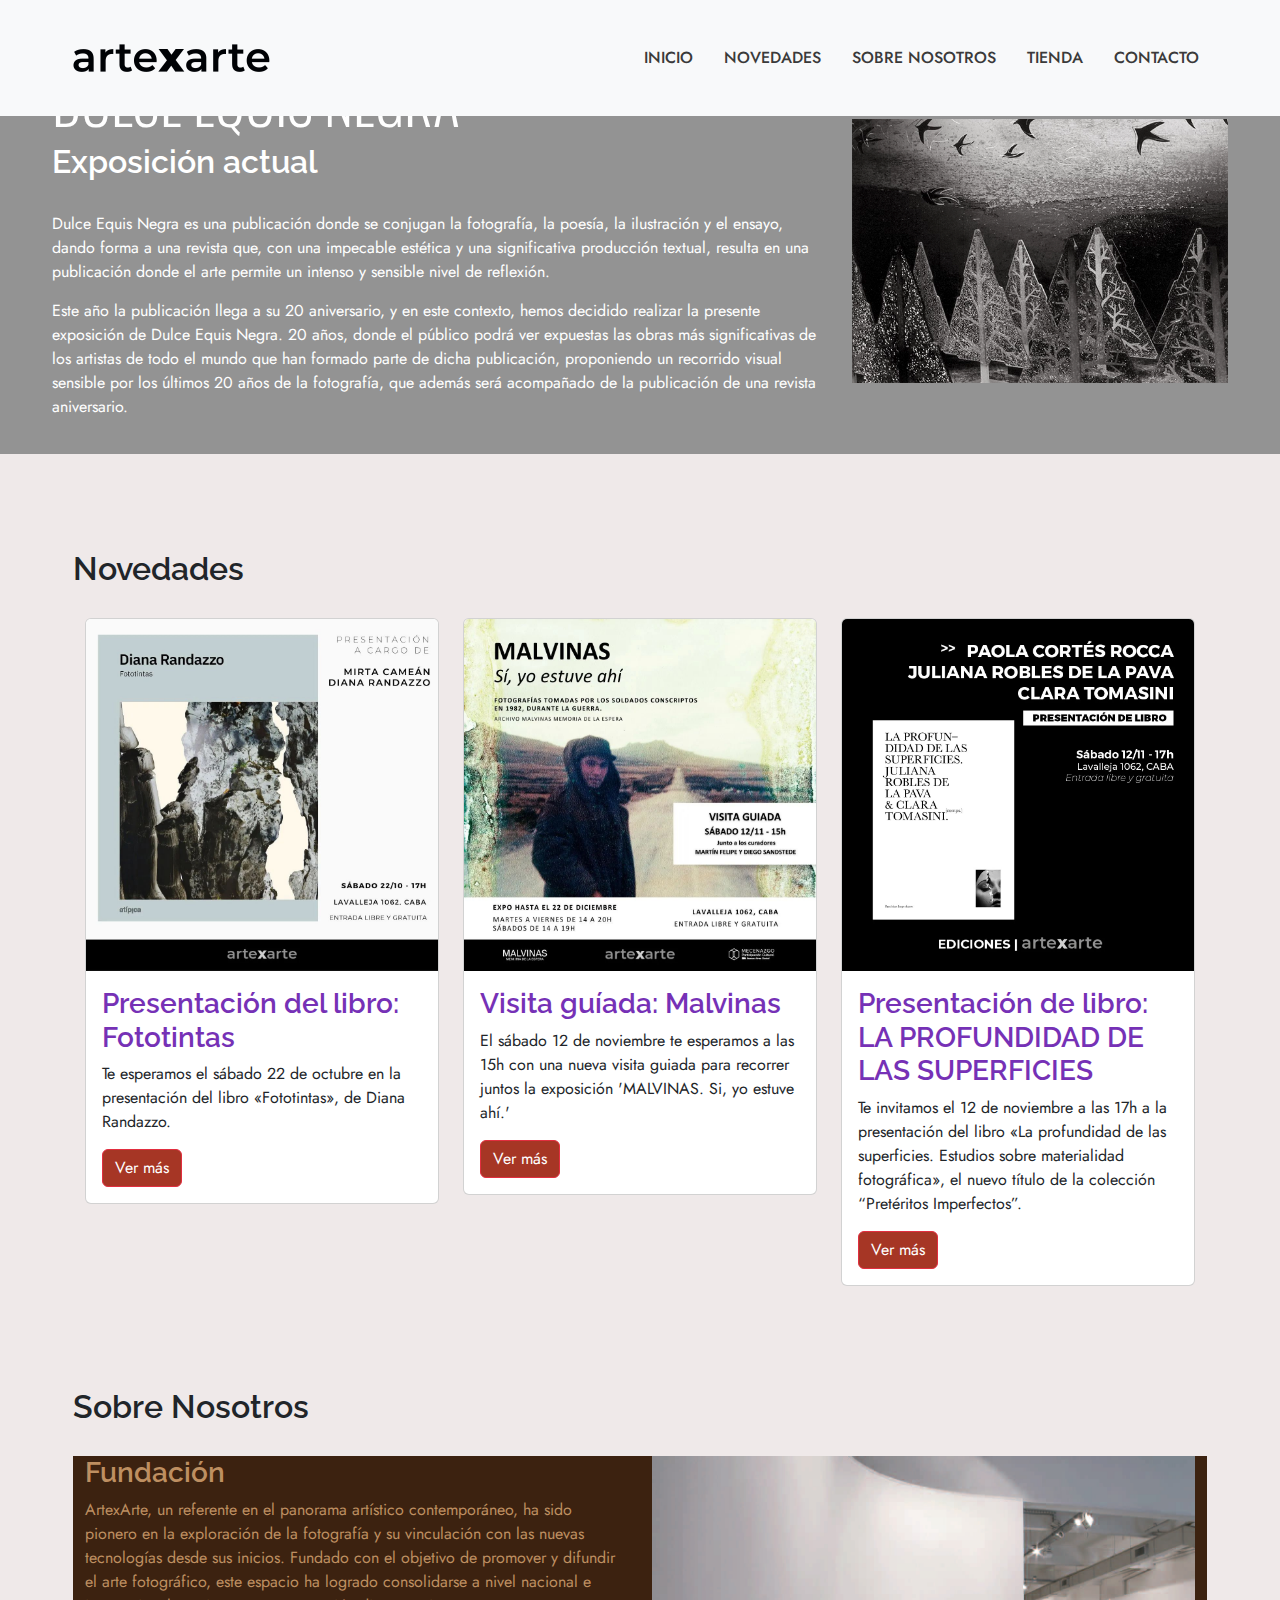
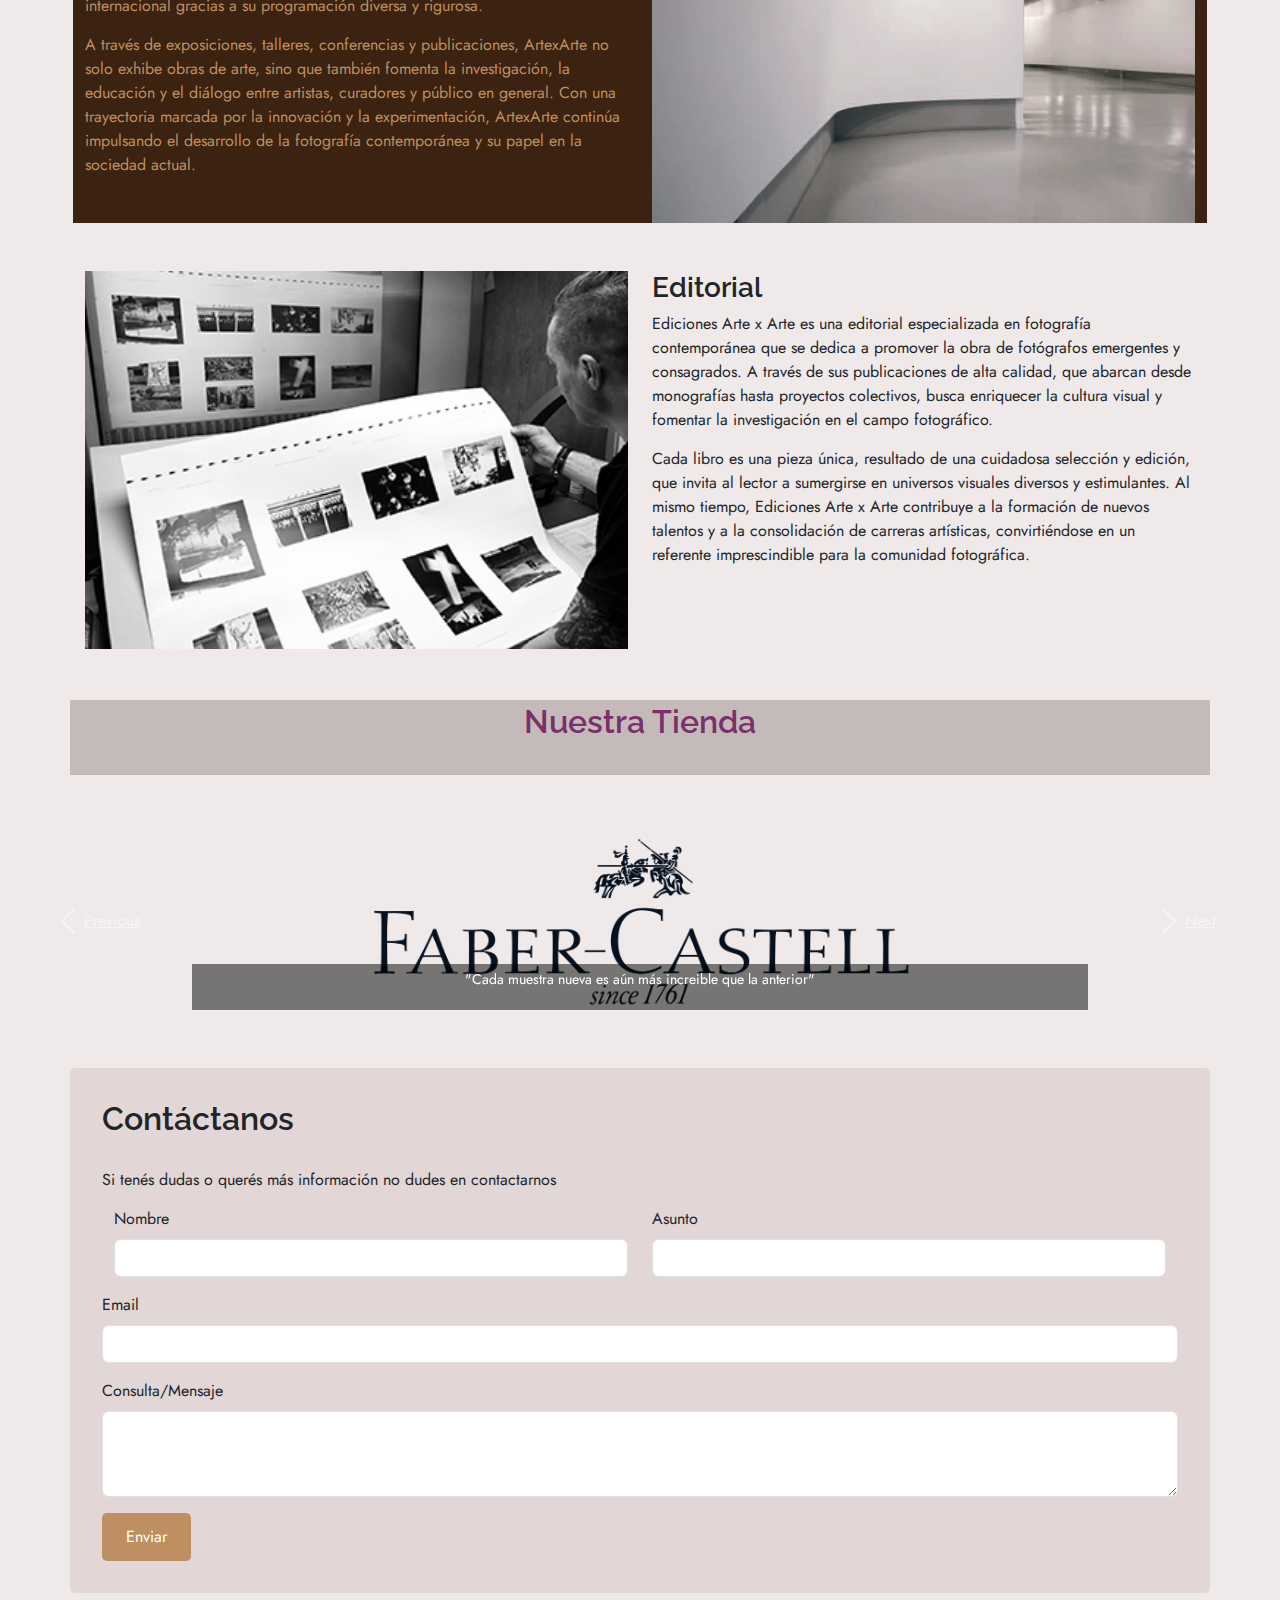
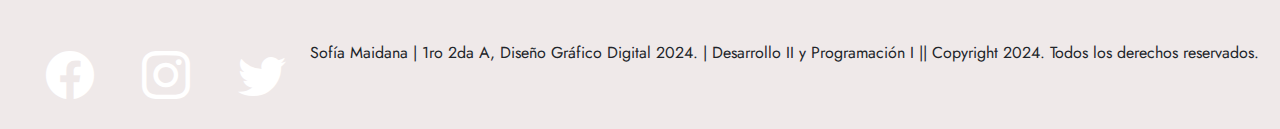
<file: index.html>
<!DOCTYPE html>
<html lang="es">

<head>
    <meta charset="UTF-8">
    <meta name="viewport" content="width=device-width, initial-scale=1.0">
    <title>Maidana Sofia 1°2°A 2024</title>
    <!-- Bootstrap CSS -->
    <link href="https://cdn.jsdelivr.net/npm/bootstrap@5.3.3/dist/css/bootstrap.min.css" rel="stylesheet" integrity="sha384-QWTKZyjpPEjISv5WaRU9OFeRpok6YctnYmDr5pNlyT2bRjXh0JMhjY6hW+ALEwIH" crossorigin="anonymous">
    <link rel="preconnect" href="https://fonts.googleapis.com">
    <link rel="preconnect" href="https://fonts.gstatic.com" crossorigin>
    <link
        href="https://fonts.googleapis.com/css2?family=Jost:wght@100..900&family=Oswald:wght@500&family=Raleway:wght@100..900&display=swap"
        rel="stylesheet">
    <link rel="stylesheet" href="css/styles.css">
    <link rel="stylesheet" href="css/owl.carousel.min.css">
    <link rel="stylesheet" href="css/owl.theme.default.min.css">

    <!-- JQuery and Owl Carousel JS -->
    <script src="https://code.jquery.com/jquery-3.7.1.min.js" integrity="sha256-/JqT3SQfawRcv/BIHPThkBvs0OEvtFFmqPF/lYI/Cxo=" crossorigin="anonymous"></script>
    <script src="js/owl.carousel.min.js"></script>
</head>

<body>
    <header class="fixed-top">
        <nav class="navbar navbar-expand-lg bg-body-tertiary">
            <div class="container">
                <a class="navbar-brand" href="index.html">
                    <img src="img/logo.png" height="32" alt="logo">
                </a>
                <button class="navbar-toggler" type="button" data-bs-toggle="collapse"
                    data-bs-target="#navbarTogglerDemo01" aria-controls="navbarTogglerDemo01" aria-expanded="false"
                    aria-label="Toggle navigation">
                    <span class="navbar-toggler-icon"></span>
                </button>
                <div class="collapse navbar-collapse" id="navbarTogglerDemo01">
                    <ul class="navbar-nav ms-auto mb-2 mb-lg-0">
                        <li class="nav-item">
                            <a class="nav-link fs-6 text fw-medium" href="#">Inicio</a>
                        </li>
                        <li class="nav-item">
                            <a class="nav-link fs-6 text fw-medium" href="novedades.html">Novedades</a>
                        </li>
                        <li class="nav-item">
                            <a class="nav-link fs-6 text fw-medium" href="sobrenosotros.html">Sobre nosotros</a>
                        </li>
                        <li class="nav-item">
                            <a class="nav-link fs-6 text fw-medium" href="tienda.html">Tienda</a>
                        </li>
                        <li class="nav-item">
                            <a class="nav-link fs-6 text fw-medium" href="contacto.html">Contacto</a>
                        </li>
                    </ul>
                </div>
            </div>
        </nav>
    </header>

    
    <div id="galeriaCarrusel" class="owl-carousel owl-theme my-5">
        <div class="item">
            <div class="position-relative">
                <img src="img/muestra.jpg" alt="muestra actual" class="img-fluid">
            </div>
        </div>
        <div class="item">
            <div class="position-relative">
                <img src="img/pinta_baphoto.png" alt="Pinta BA Photo" class="img-fluid">
            </div>
        </div>
        <div class="item">
            <div class="position-relative">
                <img src="img/biblioteca.jpg" alt="biblioteca" class="img-fluid">
                <div class="overlay-text">
                    <h3>Nuestra biblioteca</h3>
                    <p>Veni al espacio para acceder a nuestra biblioteca gratuita</p>
                    <p>Lavalleja 1062, C1414 CABA. Argentina</p>
                </div>
            </div>
        </div>
    </div>
    

    <!-- exposición actual -->
    <section class="my-5">
        <div class="full-screen b muestra">
            <div class="row align-items-center">
                <div class="col-md-8">
                    <h1 class="display-4">DULCE EQUIS NEGRA</h1>
                    <h2>Exposición actual</h2>
                    <p>Dulce Equis Negra es una publicación donde se conjugan la fotografía, la poesía, la ilustración y el ensayo, dando forma a una revista que, con una impecable estética y una significativa producción textual, resulta en una publicación donde el arte permite un intenso y sensible nivel de reflexión.</p>
                    <p>Este año la publicación llega a su 20 aniversario, y en este contexto, hemos decidido realizar la presente exposición de Dulce Equis Negra. 20 años, donde el público podrá ver expuestas las obras más significativas de los artistas de todo el mundo que han formado parte de dicha publicación, proponiendo un recorrido visual sensible por los últimos 20 años de la fotografía, que además será acompañado de la publicación de una revista aniversario.</p>
                </div>
                <div class="col-md-4">
                    <img src="img/foto-muestra-actual.png" alt="Dulce Equis Negra" class="img-fluid">
                </div>
            </div>
        </div>
    </section>


    <!-- novedades -->
    <section class="pt-5 container my-5">
        <h2>Novedades</h2>
        <div class="row">
            <div class="col-12 col-md-4 mb-3">
                <div class="card">
                    <img src="img/presentacion_22-10.jpeg" class="card-img-top" alt="Novedad 1">
                    <div class="card-body">
                        <h3 class="card-title">Presentación del libro: Fototintas</h3>
                        <p class="card-text">Te esperamos el sábado 22 de octubre en la presentación del libro
                            «Fototintas», de Diana Randazzo.</p>
                        <a href="#" class="btn btn-primary">Ver más</a>
                    </div>
                </div>
            </div>
            <div class="col-12 col-md-4 mb-3">
                <div class="card">
                    <img src="img/malvinas_12-11.jpeg" class="card-img-top" alt="Novedad 3">
                    <div class="card-body">
                        <h3 class="card-title">Visita guíada: Malvinas</h3>
                        <p class="card-text">El sábado 12 de noviembre te esperamos a las 15h con una nueva visita
                            guiada para recorrer juntos la exposición 'MALVINAS. Si, yo estuve ahí.'</p>
                        <a href="#" class="btn btn-primary">Ver más</a>
                    </div>
                </div>
            </div>
            <div class="col-12 col-md-4 mb-3">
                <div class="card">
                    <img src="img/presentacion_libro_12-11.jpeg" class="card-img-top" alt="Novedad 2">
                    <div class="card-body">
                        <h3 class="card-title">Presentación de libro: LA PROFUNDIDAD DE LAS SUPERFICIES</h3>
                        <p class="card-text">Te invitamos el 12 de noviembre a las 17h a la presentación del libro «La
                            profundidad de las superficies. Estudios sobre materialidad fotográfica», el nuevo título de
                            la colección “Pretéritos Imperfectos”.</p>
                        <a href="#" class="btn btn-primary">Ver más</a>
                    </div>
                </div>
            </div>
        </div>
    </section>

    <!-- sobre nosotros -->
    <section class="container my-5">
        <h2>Sobre Nosotros</h2>
            <!-- Fundación -->
            <div class="row mb-5 full-screen b nosotros">
                <div class="col-12 col-md-6">
                    <h3>Fundación</h3>
                    <p>ArtexArte, un referente en el panorama artístico contemporáneo, ha sido pionero en la exploración de
                        la fotografía y su vinculación con las nuevas tecnologías desde sus inicios. Fundado con el objetivo
                        de promover y difundir el arte fotográfico, este espacio ha logrado consolidarse a nivel nacional e
                        internacional gracias a su programación diversa y rigurosa. </p>
                    <p>A través de exposiciones, talleres,
                        conferencias y publicaciones, ArtexArte no solo exhibe obras de arte, sino que también fomenta la
                        investigación, la educación y el diálogo entre artistas, curadores y público en general. Con una
                        trayectoria marcada por la innovación y la experimentación, ArtexArte continúa impulsando el
                        desarrollo de la fotografía contemporánea y su papel en la sociedad actual.</p>
                </div>
                <div class="col-12 col-md-6">
                    <img src="img/fundacion.jpg" alt="Fundación" class="img-fluid">
                </div>
            </div>

            <!-- Editorial -->
            <div class="row">
                <div class="col-12 col-md-6 order-md-1">
                    <img src="img/editorial.jpg" alt="Editorial" class="img-fluid">
                </div>
                <div class="col-12 col-md-6 order-md-2">
                    <h3>Editorial</h3>
                    <p>Ediciones Arte x Arte es una editorial especializada en fotografía contemporánea que se dedica a
                        promover la obra de fotógrafos emergentes y consagrados. A través de sus publicaciones de alta
                        calidad, que abarcan desde monografías hasta proyectos colectivos, busca enriquecer la cultura
                        visual y fomentar la investigación en el campo fotográfico. </p>
                    <p>Cada libro es una pieza única, resultado
                        de una cuidadosa selección y edición, que invita al lector a sumergirse en universos visuales
                        diversos y estimulantes. Al mismo tiempo, Ediciones Arte x Arte contribuye a la formación de nuevos
                        talentos y a la consolidación de carreras artísticas, convirtiéndose en un referente imprescindible
                        para la comunidad fotográfica.</p>
                </div>
            </div>
    </section>




    <!-- Nuestra Tienda -->
    <section class="container my-5 full-screen b tienda">
        <h2 class="text-center">Nuestra Tienda</h2>
        <div id="tiendaCarrusel" class="owl-carousel owl-theme">
            <div class="item text-center">
                <a href="#">
                    <p>Fotolibros</p>
                </a>
            </div>
            <div class="item text-center">
                <a href="#">
                    <p>Biografías</p>
                </a>
            </div>
            <div class="item text-center">
                <a href="#">
                    <p>Auto-publicados</p>
                </a>
            </div>
            <div class="item text-center">
                <a href="#">
                    <p>Fanzine</p>
                </a>
            </div>
            <div class="item text-center">
                <a href="#">
                    <p>Ensayos</p>
                </a>
            </div>
            <div class="item text-center">
                <a href="#">
                    <p>Fotografía de autor</p>
                </a>
            </div>
        </div>
    </section>

    <!-- sponsors -->
    <div id="carsponsors" class="carousel slide" data-ride="carousel">
        <div class="carousel-inner">
        <div class="carousel-item active">
            <img src="img/Faber-Castell_logo.png" class="d-block w-100 img-fluid" alt="logo faber castell">
            <div class="carousel-caption d-none d-md-block">
            <p>"Cada muestra nueva es aún más increible que la anterior"</p>
            </div>
        </div>
        <div class="carousel-item">
            <img src="img/Canon-Symbol.png" class="d-block w-100 img-fluid" alt="logo canon">
            <div class="carousel-caption d-none d-md-block">
            <p>"La dedicación y pasión por la fotografia se siente"</p>
            </div>
        </div>
        <div class="carousel-item">
            <img src="img/Logo-NAT-MEDIA.png" class="d-block w-100 img-fluid" alt="Logo Ledesma NAT">
            <div class="carousel-caption d-none d-md-block">
            <p>"Cada evento organizado es aún más agradable que el anterior"</p>
            </div>
        </div>
        </div>
        <!-- Controles del carrusel -->
        <a class="carousel-control-prev" href="carsponsors" role="button" data-slide="prev">
        <span class="carousel-control-prev-icon" aria-hidden="true"></span>
        <span class="sr-only">Previous</span>
        </a>
        <a class="carousel-control-next" href="#carsponsors" role="button" data-slide="next">
        <span class="carousel-control-next-icon" aria-hidden="true"></span>
        <span class="sr-only">Next</span>
        </a>
    </div>
    
    <!-- Sección de Contacto -->
    <section class="container my-5 contact-section">
        <h2>Contáctanos</h2>
        <p>Si tenés dudas o querés más información no dudes en contactarnos</p>
        <form>
            <div class="row mb-3">
                <div class="col-12 col-md-6">
                    <label for="nombre" class="form-label">Nombre</label>
                    <input type="text" class="form-control" id="nombre">
                </div>
                <div class="col-12 col-md-6">
                    <label for="asunto" class="form-label">Asunto</label>
                    <input type="text" class="form-control" id="asunto">
                </div>
            </div>
            <div class="mb-3">
                <label for="email" class="form-label">Email</label>
                <input type="email" class="form-control" id="email">
            </div>
            <div class="mb-3">
                <label for="mensaje" class="form-label">Consulta/Mensaje</label>
                <textarea class="form-control" id="mensaje" rows="3"></textarea>
            </div>
            <div class="mb-6"></div><button type="submit" class="btn custom-btn mb-6">Enviar</button>
        </form>
    </section>

    <div id="myDiv"></div>

    <!-- footer -->
    <footer>
        <link href="https://cdn.jsdelivr.net/npm/bootstrap-icons/font/bootstrap-icons.css" rel="stylesheet">
        <div class="d-flex justify-content-center mb-3">
            <a href="https://www.facebook.com" target="_blank" class="mx-4">
                <i class="bi bi-facebook" style="font-size: 3rem; color: rgb(255, 255, 255);"></i>
            </a>
            <a href="https://www.instagram.com" target="_blank" class="mx-4">
                <i class="bi bi-instagram" style="font-size: 3rem; color: rgb(255, 255, 255);"></i>
            </a>
            <a href="https://www.twitter.com" target="_blank" class="mx-4">
                <i class="bi bi-twitter" style="font-size: 3rem; color: rgb(255, 255, 255);"></i>
            </a>
            <p>Sofía Maidana | 1ro 2da A, Diseño Gráfico Digital 2024. | Desarrollo II y Programación I || Copyright 2024. Todos los derechos reservados.</p>
        </div>
    </footer>
    



    <script>
        $(document).ready(function(){
            $("#galeriaCarrusel").owlCarousel({
                items: 1, 
                loop: true,
                autoplay: true, 
                autoplayTimeout: 3000, 
                autoplayHoverPause: true, 
                nav: true,
                navText: ["<", ">"],
                responsive: {
                    0: {
                        items: 1
                    },
                    600: {
                        items: 1
                    },
                    1000: {
                        items: 1
                    }
                }
            });
    
            $("#tiendaCarrusel").owlCarousel({
                items: 2,
                loop: true,
                margin: 10,
                nav: true,
                navText: ["<", ">"],
                responsive: {
                    0: {
                        items: 2,
                        center: true
                    },
                    600: {
                        items: 3
                    },
                    1000: {
                        items: 4
                    }
                }
            });
        });
    </script>

    <script type="text/javascript">
        $(function () {
            $('#myDiv').floatingWhatsApp({
            phone: '5491133359850',
            popupMessage: '¡Hola! ¿como podemos ayudarte?',
            message: "Me gustaría saber sobre la muestra",
            showPopup: true,
            showOnIE: false,
            headerTitle: 'Habla con nosotros',
            headerColor: '#25d366',
            backgroundColor: '#25d366',
            buttonImage: '<img src="img/whatsapp.svg" />'
        }) } );
    </script>
    
    <script src="https://cdn.jsdelivr.net/npm/bootstrap@5.3.3/dist/js/bootstrap.bundle.min.js" integrity="sha384-YvpcrYf0tY3lHB60NNkmXc5s9fDVZLESaAA55NDzOxhy9GkcIdslK1eN7N6jIeHz" crossorigin="anonymous"></script>
    <script src="https://cdn.jsdelivr.net/npm/bootstrap@5.3.3/dist/js/bootstrap.bundle.min.js" integrity="sha384-ENjdO4Dr2bkBIFxQpeoYvPecJpI1C5irJtwi4G6kK6Y9bV0E0rDGmYb9IDWObJ38" crossorigin="anonymous"></script>
    <script src="https://cdn.jsdelivr.net/npm/@popperjs/core@2.5.2/dist/umd/popper.min.js"></script>
    <script src="https://stackpath.bootstrapcdn.com/bootstrap/4.5.2/js/bootstrap.min.js"></script>
    <script type="text/javascript" src="js/floating-wpp.min.js"></script>
    <link rel="stylesheet" href="css/floating-wpp.min.css">


</body>

</html>
</file>
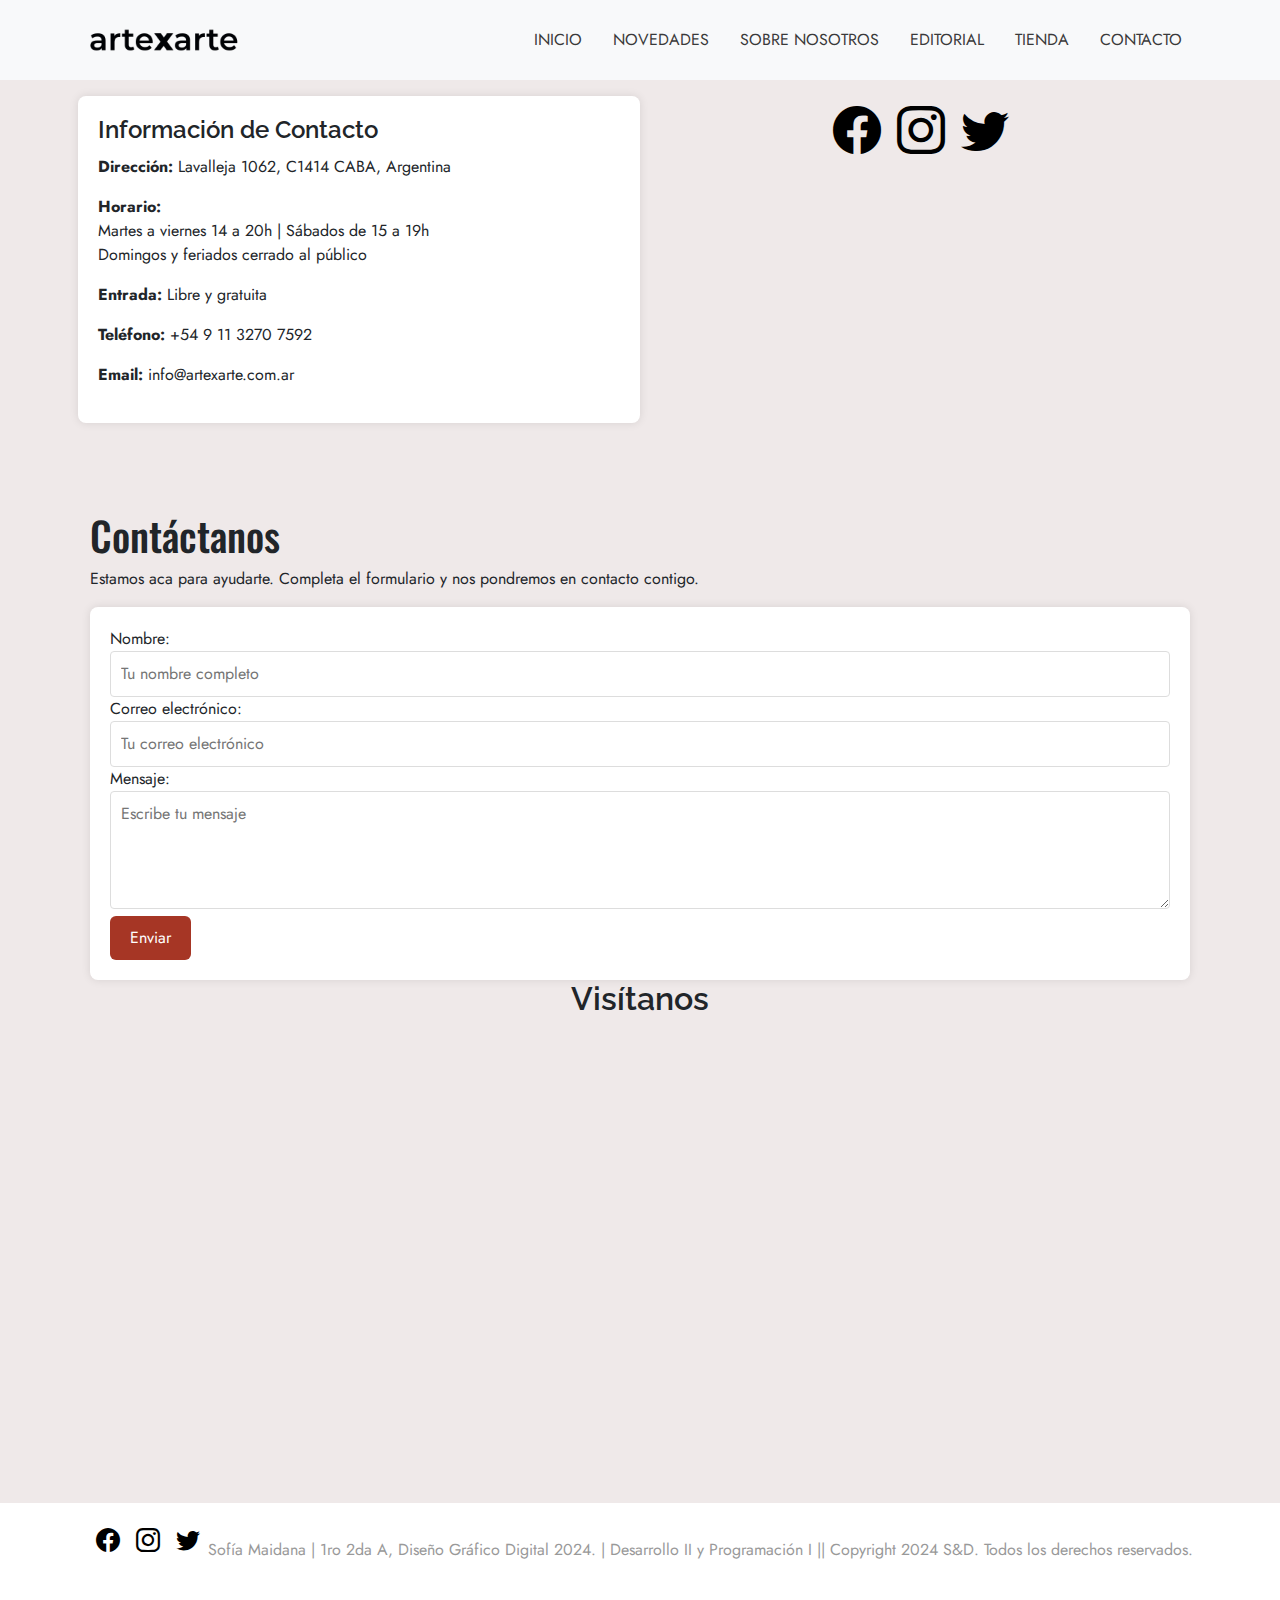
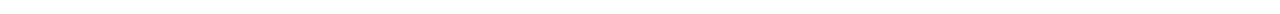
<file: contacto.html>
<!DOCTYPE html>
<html lang="es">

<head>
    <meta charset="UTF-8">
    <meta name="viewport" content="width=device-width, initial-scale=1.0">
    <title>Ediciones Arte x Arte - Contacto</title>

    <link href="https://cdn.jsdelivr.net/npm/bootstrap@5.3.3/dist/css/bootstrap.min.css" rel="stylesheet"
        integrity="sha384-QWTKZyjpPEjISv5WaRU9OFeRpok6YctnYmDr5pNlyT2bRjXh0JMhjY6hW+ALEwIH" crossorigin="anonymous">
    <link rel="preconnect" href="https://fonts.googleapis.com">
    <link rel="preconnect" href="https://fonts.gstatic.com" crossorigin>
    <link
        href="https://fonts.googleapis.com/css2?family=Jost:wght@100..900&family=Oswald:wght@500&family=Raleway:wght@100..900&display=swap"
        rel="stylesheet">
    <link rel="stylesheet" href="css/contstyle.css">

    <script src="https://code.jquery.com/jquery-3.7.1.min.js" integrity="sha256-/JqT3SQfawRcv/BIHPThkBvs0OEvtFFmqPF/lYI/Cxo=" crossorigin="anonymous"></script>
</head>

<body>

    <header class="fixed-top">
        <nav class="navbar navbar-expand-lg bg-body-tertiary">
            <div class="container">
                <a class="navbar-brand" href="index.html">
                    <img src="img/logo.png" height="32" alt="logo">
                </a>
                <button class="navbar-toggler" type="button" data-bs-toggle="collapse" data-bs-target="#navbarTogglerDemo01"
                    aria-controls="navbarTogglerDemo01" aria-expanded="false" aria-label="Toggle navigation">
                    <span class="navbar-toggler-icon"></span>
                </button>
                <div class="collapse navbar-collapse" id="navbarTogglerDemo01">
                    <ul class="navbar-nav ms-auto mb-2 mb-lg-0">
                        <li class="nav-item"><a class="nav-link" href="index.html">Inicio</a></li>
                        <li class="nav-item"><a class="nav-link" href="novedades.html">Novedades</a></li>
                        <li class="nav-item"><a class="nav-link" href="sobrenosotros.html">Sobre nosotros</a></li>
                        <li class="nav-item"><a class="nav-link" href="editorial.html">Editorial</a></li>
                        <li class="nav-item"><a class="nav-link" href="tienda.html">Tienda</a></li>
                        <li class="nav-item"><a class="nav-link" href="#">Contacto</a></li>
                    </ul>
                </div>
            </div>
        </nav>
    </header>

    

    <section class="container my-5 pt-5">
        <div class="row">
            <div class="col-md-6 contact-info">
                <h2>Información de Contacto</h2>
                <p><strong>Dirección:</strong> Lavalleja 1062, C1414 CABA, Argentina</p>
                <p><strong>Horario:</strong><br> Martes a viernes 14 a 20h | Sábados de 15 a 19h<br> Domingos y feriados cerrado al público</p>
                <p><strong>Entrada:</strong> Libre y gratuita</p>
                <p><strong>Teléfono:</strong> +54 9 11 3270 7592</p>
                <p><strong>Email:</strong> info@artexarte.com.ar</p>
            </div>

            <!-- Right Side (Form) -->
            <link href="https://cdn.jsdelivr.net/npm/bootstrap-icons/font/bootstrap-icons.css" rel="stylesheet">
        <div class="d-flex justify-content-center mb-3 col-md-6">
            <a href="https://www.facebook.com" target="_blank" class="mx-2">
                <i class="bi bi-facebook" style="font-size: 3rem; color: black;"></i>
            </a>
            <a href="https://www.instagram.com" target="_blank" class="mx-2">
                <i class="bi bi-instagram" style="font-size: 3rem; color: black;"></i>
            </a>
            <a href="https://www.twitter.com" target="_blank" class="mx-2">
                <i class="bi bi-twitter" style="font-size: 3rem; color: black;"></i>
            </a>
        </div>
    </section>

    <section class="contact-section">
        <div class="container">
            <h1>Contáctanos</h1>
            <p>Estamos aca para ayudarte. Completa el formulario y nos pondremos en contacto contigo.</p>

            <!-- Formulario de contacto -->
            <form action="#" method="post" class="contact-form">
                <div class="form-group">
                    <label for="name">Nombre:</label>
                    <input type="text" id="name" name="name" placeholder="Tu nombre completo" required>
                </div>

                <div class="form-group">
                    <label for="email">Correo electrónico:</label>
                    <input type="email" id="email" name="email" placeholder="Tu correo electrónico" required>
                </div>

                <div class="form-group">
                    <label for="message">Mensaje:</label>
                    <textarea id="message" name="message" rows="4" placeholder="Escribe tu mensaje" required></textarea>
                </div>

                <button type="submit" class="btn">Enviar</button>
            </form>

            <!-- Mapa de ubicación -->
            <div class="map-container text-center">
                <h2>Visítanos</h2>
                <div class="map">
                    <iframe src="https://www.google.com/maps/embed?pb=!1m18!1m12!1m3!1d3284.2891610450547!2d-58.43112432336124!3d-34.59684885713707!2m3!1f0!2f0!3f0!3m2!1i1024!2i768!4f13.1!3m3!1m2!1s0x95bcca7a085393d3%3A0xdd586d845817bb87!2sLavalleja%201062%2C%20C1414%20Cdad.%20Aut%C3%B3noma%20de%20Buenos%20Aires!5e0!3m2!1ses!2sar!4v1731406825698!5m2!1ses!2sar" width="600" height="450" style="border:0;" allowfullscreen="" loading="lazy" referrerpolicy="no-referrer-when-downgrade"></iframe>                </div>
            </div>
        </div>
    </section>

    <footer>
        <div class="d-flex justify-content-center mb-3">
            <a href="https://www.facebook.com" target="_blank" class="mx-2">
                <i class="bi bi-facebook" style="font-size: 1.5rem; color: black;"></i>
            </a>
            <a href="https://www.instagram.com" target="_blank" class="mx-2">
                <i class="bi bi-instagram" style="font-size: 1.5rem; color: black;"></i>
            </a>
            <a href="https://www.twitter.com" target="_blank" class="mx-2">
                <i class="bi bi-twitter" style="font-size: 1.5rem; color: black;"></i>
            </a>
            <p>Sofía Maidana | 1ro 2da A, Diseño Gráfico Digital 2024. | Desarrollo II y Programación I || Copyright 2024 S&D. Todos los derechos reservados.</p>
        </div>
    </footer>

    <script src="https://cdn.jsdelivr.net/npm/bootstrap@5.3.3/dist/js/bootstrap.bundle.min.js" integrity="sha384-YvpcrYf0tY3lHB60NNkmXc5s9fDVZLESaAA55NDzOxhy9GkcIdslK1eN7N6jIeHz" crossorigin="anonymous"></script>
    <script src="https://code.jquery.com/jquery-3.7.1.min.js" integrity="sha256-/JqT3SQfawRcv/BIHPThkBvs0OEvtFFmqPF/lYI/Cxo=" crossorigin="anonymous"></script>
    <script type="text/javascript" src="js/floating-wpp.min.js"></script>
    <link rel="stylesheet" href="css/floating-wpp.min.css">

    <script type="text/javascript">
        $(function () {
            $('#myDiv').floatingWhatsApp({
            phone: '5491133359850',
            popupMessage: '¡Hola! ¿como podemos ayudarte?',
            message: "Me gustaría saber sobre la muestra",
            showPopup: true,
            showOnIE: false,
            headerTitle: 'Habla con nosotros',
            headerColor: '#25d366',
            backgroundColor: '#25d366',
            buttonImage: '<img src="img/whatsapp.svg" />'
        }) } );
    </script>

</body>

</html>
</file>
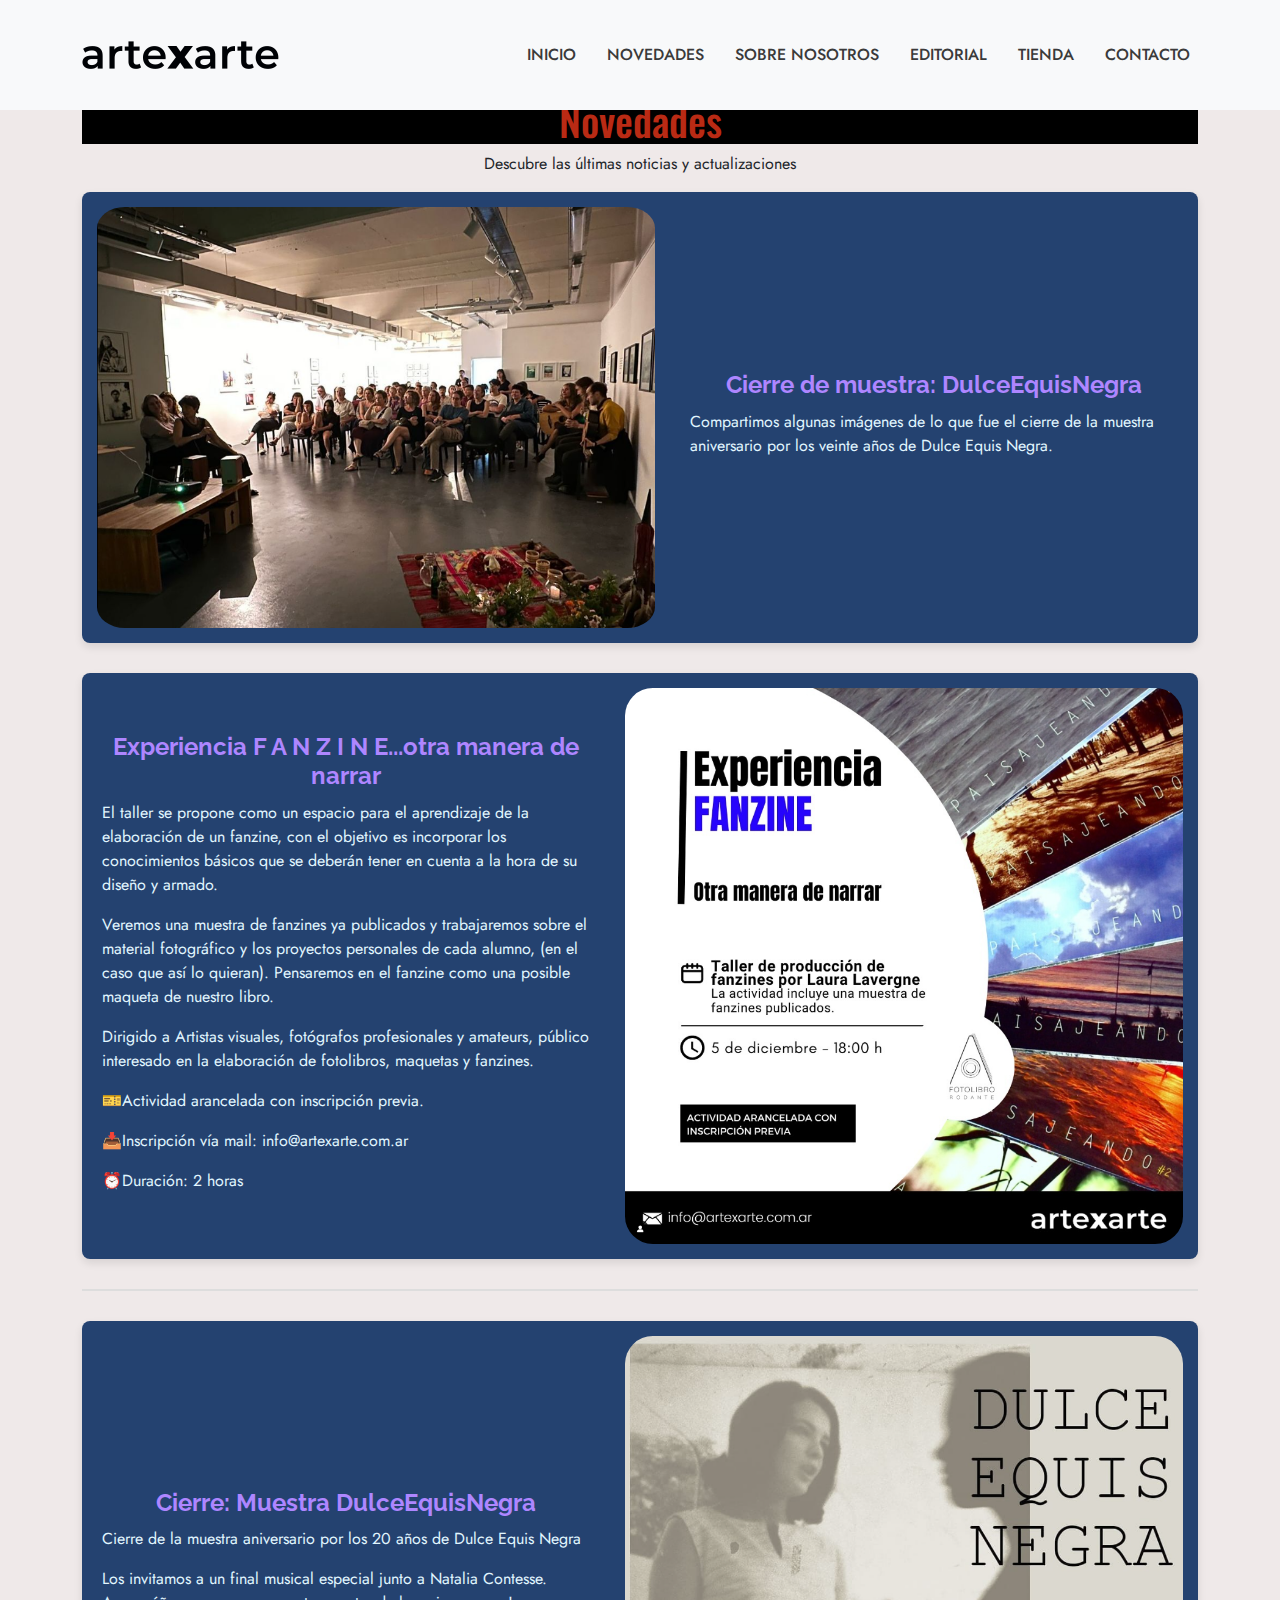
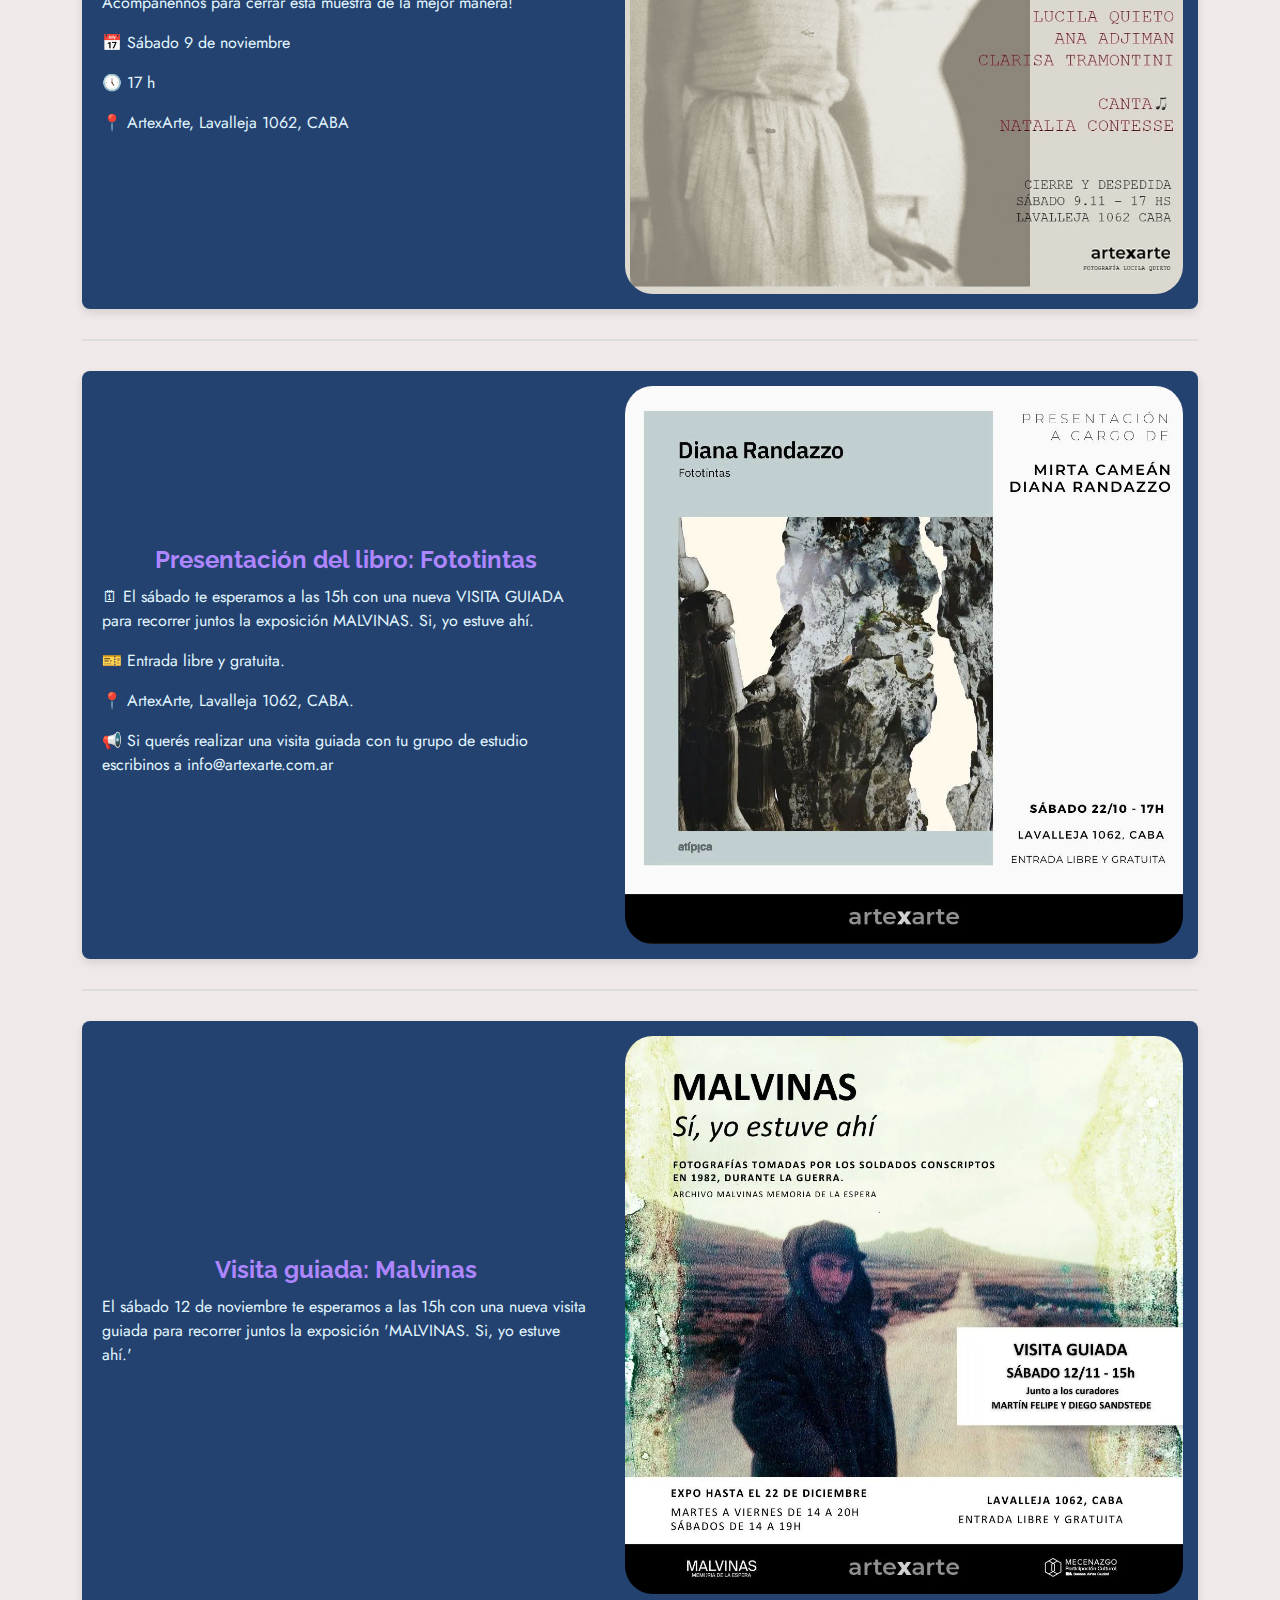
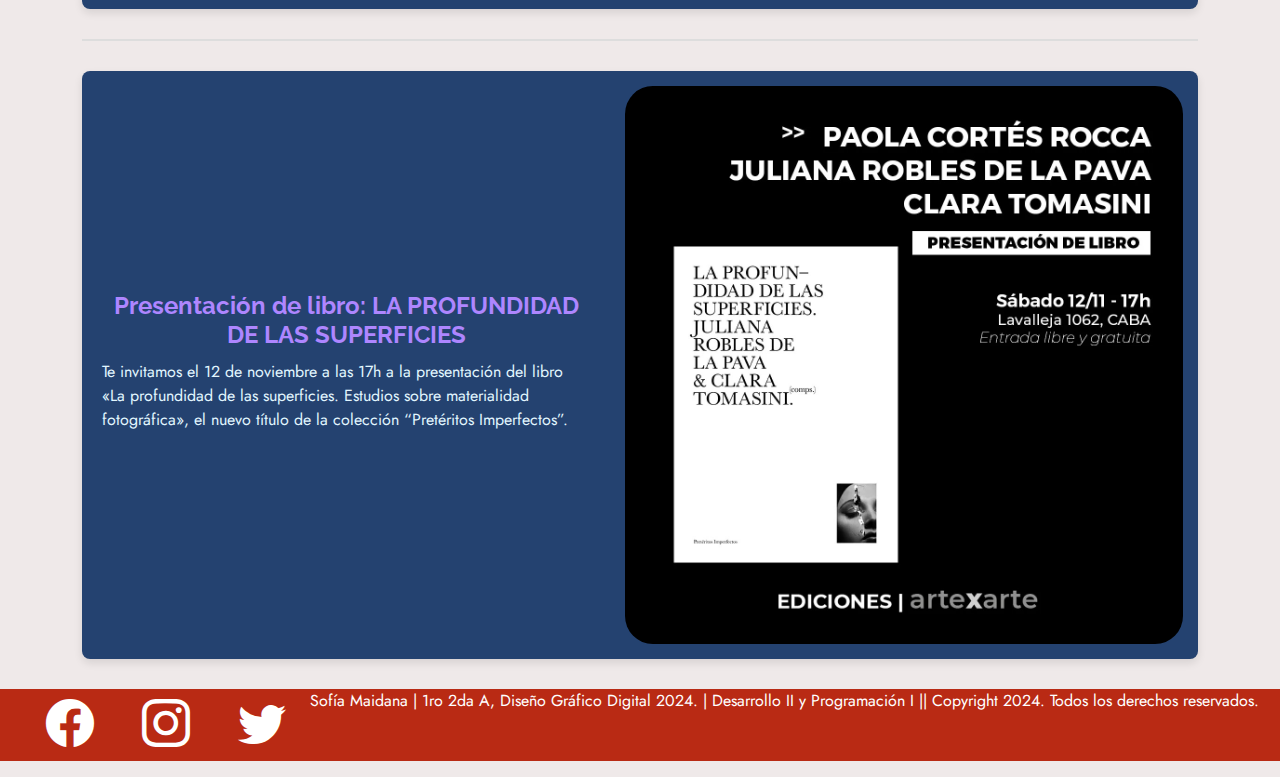
<file: novedades.html>
<!DOCTYPE html>
<html lang="es">
    <head>
        <meta charset="UTF-8">
        <meta name="viewport" content="width=device-width, initial-scale=1.0">
        <title>Maidana Sofia 1°2°A 2024</title>
        <!-- Bootstrap CSS -->
        <link href="https://cdn.jsdelivr.net/npm/bootstrap@5.3.3/dist/css/bootstrap.min.css" rel="stylesheet" integrity="sha384-QWTKZyjpPEjISv5WaRU9OFeRpok6YctnYmDr5pNlyT2bRjXh0JMhjY6hW+ALEwIH" crossorigin="anonymous">
        <link rel="preconnect" href="https://fonts.googleapis.com">
        <link rel="preconnect" href="https://fonts.gstatic.com" crossorigin>
        <link
            href="https://fonts.googleapis.com/css2?family=Jost:wght@100..900&family=Oswald:wght@500&family=Raleway:wght@100..900&display=swap"
            rel="stylesheet">
        <link rel="stylesheet" href="css/novstyle.css">
    </head>

    <body>
        <header class="fixed-top">
            <nav class="navbar navbar-expand-lg bg-body-tertiary">
                <div class="container">
                    <a class="navbar-brand" href="index.html">
                        <img src="img/logo.png" height="32" alt="logo">
                    </a>
                    <button class="navbar-toggler" type="button" data-bs-toggle="collapse"
                        data-bs-target="#navbarTogglerDemo01" aria-controls="navbarTogglerDemo01" aria-expanded="false"
                        aria-label="Toggle navigation">
                        <span class="navbar-toggler-icon"></span>
                    </button>
                    <div class="collapse navbar-collapse" id="navbarTogglerDemo01">
                        <ul class="navbar-nav ms-auto mb-2 mb-lg-0">
                            <li class="nav-item">
                                <a class="nav-link fs-6 text fw-medium" href="index.html">Inicio</a>
                            </li>
                            <li class="nav-item">
                                <a class="nav-link fs-6 text fw-medium" href="#">Novedades</a>
                            </li>
                            <li class="nav-item">
                                <a class="nav-link fs-6 text fw-medium" href="sobrenosotros.html">Sobre nosotros</a>
                            </li>
                            <li class="nav-item">
                                <a class="nav-link fs-6 text fw-medium" href="editorial.html">Editorial</a>
                            </li>
                            <li class="nav-item">
                                <a class="nav-link fs-6 text fw-medium" href="tienda.html">Tienda</a>
                            </li>
                            <li class="nav-item">
                                <a class="nav-link fs-6 text fw-medium" href="contacto.html">Contacto</a>
                            </li>
                        </ul>
                    </div>
                </div>
            </nav>
        </header>

    <section class="container text-center pt-5">
        <div class="pt-5">
            <h1 class="full-screen b noves">Novedades</h1>
            <p>Descubre las últimas noticias y actualizaciones</p>
        </div>
    </section>

    <section class="container">
        <div class="news-item">
            <img src="img/cierremuestrahech.png" alt="Imagen del cierre de muestra DulceEquisNegra">
            <div class="content">
                <h3>Cierre de muestra: DulceEquisNegra</h3>
                <p>Compartimos algunas imágenes de lo que fue el cierre de la muestra aniversario por los veinte años de Dulce Equis Negra.</p>
            </div>
        </div>

        <div class="news-item">
            <img src="img/expfanzine.png" alt="Banner promocional experiencia FANZINE">
            <div class="content">
                <h3>Experiencia F A N Z I N E...otra manera de narrar</h3>
                <p>El taller se propone como un espacio para el aprendizaje de la elaboración de un fanzine, con el objetivo es incorporar los conocimientos básicos que se deberán tener en cuenta a la hora de su diseño y armado.</p>
                <p>Veremos una muestra de fanzines ya publicados y trabajaremos sobre el material fotográfico y los proyectos personales de cada alumno, (en el caso que así lo quieran). Pensaremos en el fanzine como una posible maqueta de nuestro libro.                </p>
                <p>Dirigido a Artistas visuales, fotógrafos profesionales y amateurs, público interesado en la elaboración de fotolibros, maquetas y fanzines.</p>
                <p>🎫Actividad arancelada con inscripción previa.</p>
                <p>📥Inscripción vía mail: info@artexarte.com.ar</p>
                <p>⏰Duración: 2 horas</p>
            </div>
        </div>
        <div class="separator"></div>
        <div class="news-item">
            <img src="img/cierremuestra.png" alt="Imagen de invitacion al cierre de muestra">
            <div class="content">
                <h3>Cierre: Muestra DulceEquisNegra</h3>
                <p>Cierre de la muestra aniversario por los 20 años de Dulce Equis Negra</p>
                <p>Los invitamos a un final musical especial junto a Natalia Contesse. Acompáñennos para cerrar esta muestra de la mejor manera!</p>
                <p>📅 Sábado 9 de noviembre</p>
                <p>🕔 17 h</p>
                <p>📍 ArtexArte, Lavalleja 1062, CABA</p>
            </div>
        </div>

        <div class="separator"></div>

        <div class="news-item">
            <img src="img/presentacion_22-10.jpeg" alt="Imagen de presentacion de libro Fototintas">
            <div class="content">
                <h3>Presentación del libro: Fototintas</h3>
                <p>🗓 El sábado te esperamos a las 15h con una nueva VISITA GUIADA para recorrer juntos la exposición MALVINAS. Si, yo estuve ahí.</p>
                <p>🎫 Entrada libre y gratuita.</p>
                <p>📍 ArtexArte, Lavalleja 1062, CABA.</p>
                <p>📢 Si querés realizar una visita guiada con tu grupo de estudio escribinos a info@artexarte.com.ar</p>
            
            </div>
        </div>
        <div class="separator"></div>
        <div class="news-item">
            <img src="img/malvinas_12-11.jpeg" alt="Imagen invitacion a visita guiada:Malvinas">
            <div class="content">
                <h3>Visita guiada: Malvinas</h3>
                <p>El sábado 12 de noviembre te esperamos a las 15h con una nueva visita
                    guiada para recorrer juntos la exposición 'MALVINAS. Si, yo estuve ahí.'</p>
            </div>
        </div>
        <div class="separator"></div>

        <div class="news-item">
            <img src="img/presentacion_libro_12-11.jpeg" alt="Imagen de presentacion de libro La profundidad de las superficies">
            <div class="content">
                <h3>Presentación de libro: LA PROFUNDIDAD DE LAS SUPERFICIES</h3>
                <p>Te invitamos el 12 de noviembre a las 17h a la presentación del libro «La
                    profundidad de las superficies. Estudios sobre materialidad fotográfica», el nuevo título de
                    la colección “Pretéritos Imperfectos”.</p>
            </div>
        </div>
    </section>

    <div id="myDiv"></div>

    <!-- footer -->
    <footer>
        <link href="https://cdn.jsdelivr.net/npm/bootstrap-icons/font/bootstrap-icons.css" rel="stylesheet">
        <div class="d-flex justify-content-center mb-3">
            <a href="https://www.facebook.com" target="_blank" class="mx-4">
                <i class="bi bi-facebook" style="font-size: 3rem; color: rgb(255, 255, 255);"></i>
            </a>
            <a href="https://www.instagram.com" target="_blank" class="mx-4">
                <i class="bi bi-instagram" style="font-size: 3rem; color: rgb(255, 255, 255);"></i>
            </a>
            <a href="https://www.twitter.com" target="_blank" class="mx-4">
                <i class="bi bi-twitter" style="font-size: 3rem; color: rgb(255, 255, 255);"></i>
            </a>
            <p>Sofía Maidana | 1ro 2da A, Diseño Gráfico Digital 2024. | Desarrollo II y Programación I || Copyright 2024. Todos los derechos reservados.</p>
        </div>
    </footer>



    <script src="https://cdn.jsdelivr.net/npm/bootstrap@5.3.3/dist/js/bootstrap.bundle.min.js" integrity="sha384-YvpcrYf0tY3lHB60NNkmXc5s9fDVZLESaAA55NDzOxhy9GkcIdslK1eN7N6jIeHz" crossorigin="anonymous"></script>
    <script src="https://code.jquery.com/jquery-3.7.1.min.js" integrity="sha256-/JqT3SQfawRcv/BIHPThkBvs0OEvtFFmqPF/lYI/Cxo=" crossorigin="anonymous"></script>
    <script type="text/javascript" src="js/floating-wpp.min.js"></script>
    <link rel="stylesheet" href="css/floating-wpp.min.css">

    <script type="text/javascript">
        $(function () {
            $('#myDiv').floatingWhatsApp({
            phone: '5491133359850',
            popupMessage: '¡Hola! ¿como podemos ayudarte?',
            message: "Me gustaría saber sobre la muestra",
            showPopup: true,
            showOnIE: false,
            headerTitle: 'Habla con nosotros',
            headerColor: '#25d366',
            backgroundColor: '#25d366',
            buttonImage: '<img src="img/whatsapp.svg" />'
        }) } );
    </script>
</body>
</html>
</file>
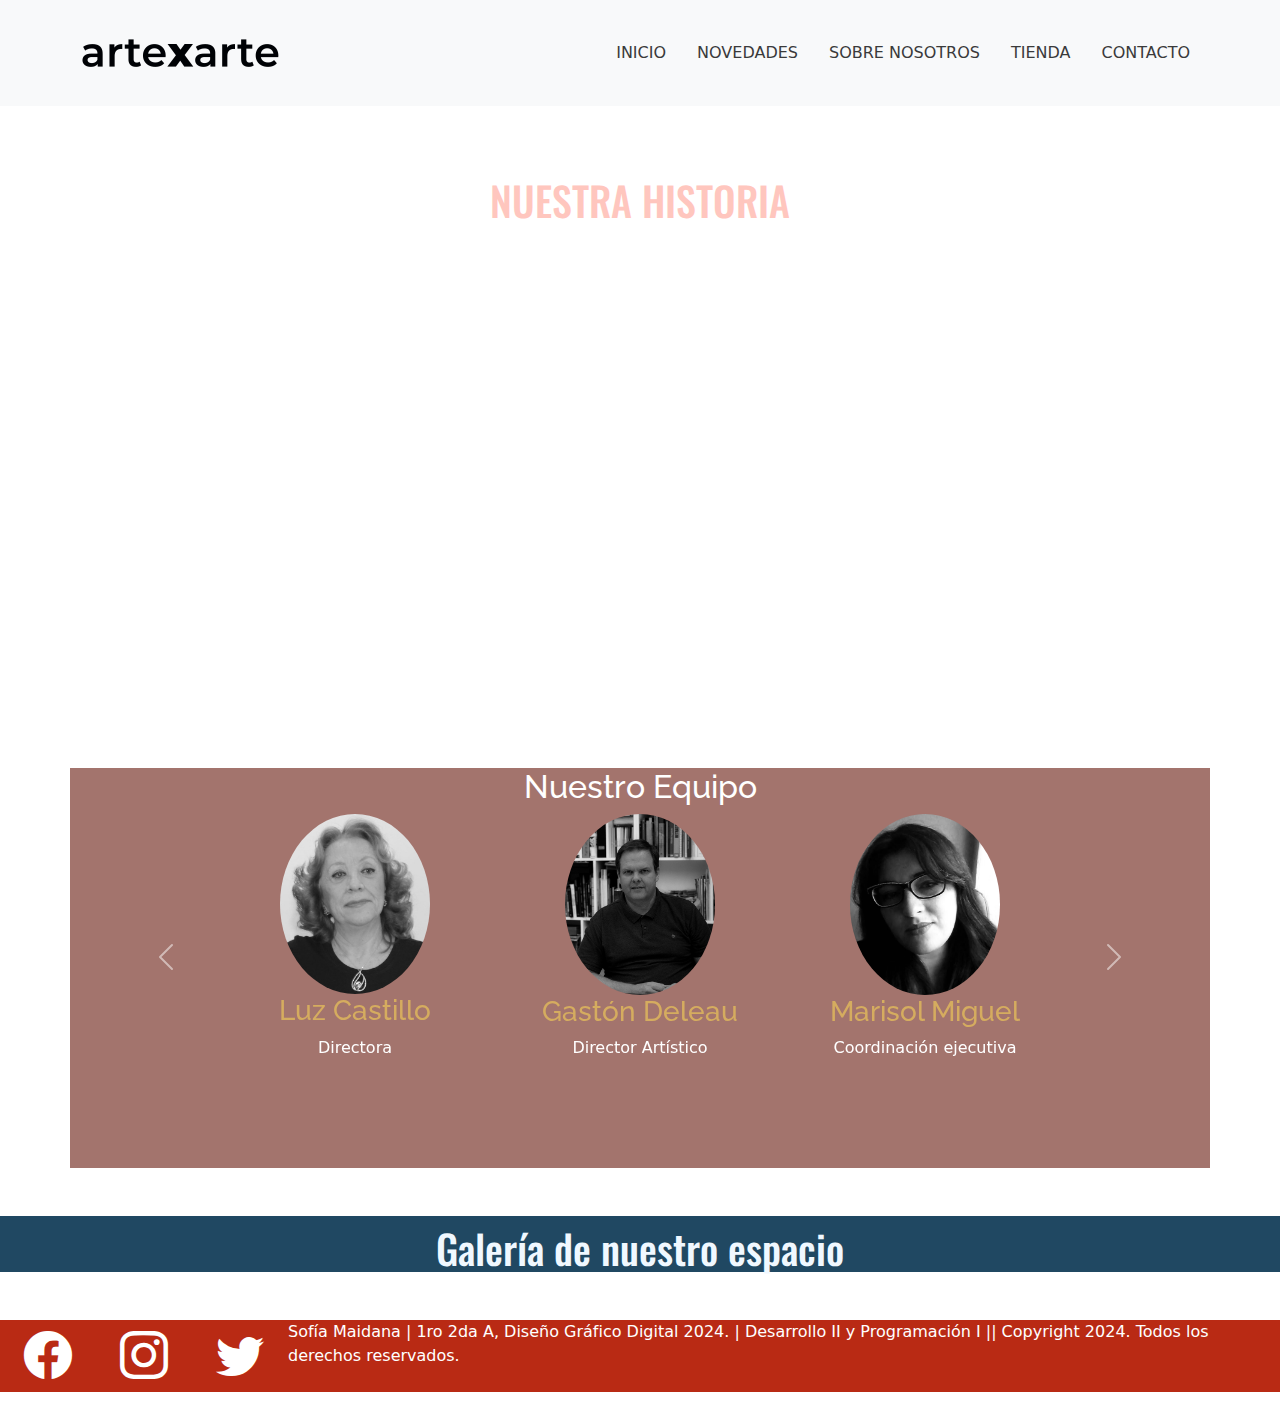
<file: sobrenosotros.html>
<!DOCTYPE html>
<html lang="es">

<head>
    <meta charset="UTF-8">
    <meta name="viewport" content="width=device-width, initial-scale=1.0">
    <title>Maidana Sofia 1°2°A 2024</title>
    <!-- Bootstrap CSS -->
    <link href="https://cdn.jsdelivr.net/npm/bootstrap@5.3.3/dist/css/bootstrap.min.css" rel="stylesheet" integrity="sha384-QWTKZyjpPEjISv5WaRU9OFeRpok6YctnYmDr5pNlyT2bRjXh0JMhjY6hW+ALEwIH" crossorigin="anonymous">
    <link rel="preconnect" href="https://fonts.googleapis.com">
    <link rel="preconnect" href="https://fonts.gstatic.com" crossorigin>
    <link
        href="https://fonts.googleapis.com/css2?family=Jost:wght@100..900&family=Oswald:wght@500&family=Raleway:wght@100..900&display=swap"
        rel="stylesheet">

    <link rel="stylesheet" href="css/nosstyle.css">
    <link rel="stylesheet" href="css/owl.carousel.min.css">
    <link rel="stylesheet" href="css/owl.theme.default.min.css">
    <link rel="stylesheet" href="https://maxcdn.bootstrapcdn.com/bootstrap/5.3.0/css/bootstrap.min.css">

    <!-- JQuery and Owl Carousel JS -->
    <script src="https://code.jquery.com/jquery-3.7.1.min.js"
        integrity="sha256-/JqT3SQfawRcv/BIHPThkBvs0OEvtFFmqPF/lYI/Cxo=" crossorigin="anonymous"></script>
    <script src="js/owl.carousel.min.js"></script>
    <script src="js/parallax.min.js"></script>

</head>

<body>

    <header class="fixed-top">
        <nav class="navbar navbar-expand-lg bg-body-tertiary">
            <div class="container">
                <a class="navbar-brand" href="index.html">
                    <img src="img/logo.png" height="32" alt="logo">
                </a>
                <button class="navbar-toggler" type="button" data-bs-toggle="collapse"
                    data-bs-target="#navbarTogglerDemo01" aria-controls="navbarTogglerDemo01" aria-expanded="false"
                    aria-label="Toggle navigation">
                    <span class="navbar-toggler-icon"></span>
                </button>
                <div class="collapse navbar-collapse" id="navbarTogglerDemo01">
                    <ul class="navbar-nav ms-auto mb-2 mb-lg-0">
                        <li class="nav-item">
                            <a class="nav-link fs-6 text fw-medium" href="index.html">Inicio</a>
                        </li>
                        <li class="nav-item">
                            <a class="nav-link fs-6 text fw-medium" href="novedades.html">Novedades</a>
                        </li>
                        <li class="nav-item">
                            <a class="nav-link fs-6 text fw-medium" href="#">Sobre nosotros</a>
                        </li>
                        <li class="nav-item">
                            <a class="nav-link fs-6 text fw-medium" href="tienda.html">Tienda</a>
                        </li>
                        <li class="nav-item">
                            <a class="nav-link fs-6 text fw-medium" href="contacto.html">Contacto</a>
                        </li>
                    </ul>
                </div>
            </div>
        </nav>
    </header>


    <!-- Historia -->
    <div class="parallax-window" data-parallax="scroll" data-image-src="img/fondo.png" naturalHeight="500px">
        <section class="pt-7 container my-5 mt-5 pt-5">
            <h1 class="text-center">NUESTRA HISTORIA</h1>
            <p class="text-justify"> A partir de una intensa labor desde su origen, ArtexArte se ha convertido en un
                espacio de referencia, tanto a nivel local como internacional, a partir de su propuesta pionera en torno
                a la fotografía y de la vinculación entre esta y las nuevas tecnologías de producción artística
                contemporánea. </p>
            <p class="text-justify">Esta perspectiva de trabajo se configura, de manera efectiva, a través de diversos
                programas cuyos contenidos se brindan de manera articulada: exhibiciones (con prestigiosos curadores y
                artistas nacionales e internacionales); educativo (para estudiantes de escuelas medias y de
                instituciones terciarias y niversitarias); de formación (ciclos de charlas, encuentros internacionales,
                presentación de libros, cursos, revisiones de portfolio, etc.); un programa editorial y, desde 2008, un
                premio anual de fotografía que ya cuenta con siete ediciones. </p>
            <p class="text-justify">Las actividades generadas por ArtexArte activan una amplia red de alianzas estratégicas
                interinstitucionales, tanto públicas como privadas, nacionales e internacionales, tendientes a
                sinergizar las propuestas y el debate en torno a problemáticas afines.</p>
            <p class="text-justify">Esta labor se lleva a cabo en la sede de 1800 m2 estructurado en tres niveles con múltiples salas de
                exposiciones, sala de video, sala de lectura, una biblioteca especializada y sala de conferencias. Y es un espacio sostenido desde sus inicios por la Fundación Alfonso y Luz Castillo.</p>
        </section>
    </div>

    <section class="container my-5 full-screen b equipo">
        <h2 class="text-center">Nuestro Equipo</h2>
        <div id="teamCarousel" class="carousel slide" data-bs-ride="carousel">
            <div class="carousel-inner">
                <div class="carousel-item active">
                    <div class="row justify-content-center text-center">
                        <div class="col-lg-3 col-md-4 col-sm-6 mb-4">
                            <img src="img/luzcastillo.jpg" class="team-img d-block mx-auto" alt="Luz Castillo">
                            <h3>Luz Castillo</h3>
                            <p>Directora</p>
                        </div>
                        <div class="col-lg-3 col-md-4 col-sm-6 mb-4">
                            <img src="img/gastondeleau.jpg" class="team-img d-block mx-auto" alt="Gastón Deleau">
                            <h3>Gastón Deleau</h3>
                            <p>Director Artístico</p>
                        </div>
                        <div class="col-lg-3 col-md-4 col-sm-6 mb-4">
                            <img src="img/marisolmiguel.jpg" class="team-img d-block mx-auto" alt="Marisol Miguel">
                            <h3>Marisol Miguel</h3>
                            <p>Coordinación ejecutiva</p>
                        </div>
                    </div>
                </div>
                <div class="carousel-item">
                    <div class="row justify-content-center text-center">
                        <div class="col-lg-3 col-md-4 col-sm-6 mb-4">
                            <img src="img/melisaottolina.jpg" class="team-img d-block mx-auto" alt="Melisa Ottolina">
                            <h3>Melisa Ottolina</h3>
                            <p>Coordinación ejecutiva</p>
                        </div>
                        <div class="col-lg-3 col-md-4 col-sm-6 mb-4">
                            <img src="img/macarenadeleau.jpg" class="team-img d-block mx-auto" alt="Macarena Deleau">
                            <h3>Macarena Deleau</h3>
                            <p>Coordinación ejecutiva</p>
                        </div>
                        <div class="col-lg-3 col-md-4 col-sm-6 mb-4">
                            <img src="img/marianoljorge.jpg" class="team-img d-block mx-auto" alt="Mariano L. Jorge">
                            <h3>Mariano L. Jorge</h3>
                            <p>Coordinación ejecutiva</p>
                        </div>
                    </div>
                </div>
            </div>
            <!-- Controles del carrusel -->
            <button class="carousel-control-prev" type="button" data-bs-target="#teamCarousel" data-bs-slide="prev">
                <span class="carousel-control-prev-icon" aria-hidden="true"></span>
                <span class="visually-hidden">Previous</span>
            </button>
            <button class="carousel-control-next" type="button" data-bs-target="#teamCarousel" data-bs-slide="next">
                <span class="carousel-control-next-icon" aria-hidden="true"></span>
                <span class="visually-hidden">Next</span>
            </button>
        </div>
    </section>

        <div id="myDiv"></div>

    <!-- Espacio -->
    <section class="my-5 full-screen b carusel">
        <h1 class="text-center pt-2">Galería de nuestro espacio</h1>
        <div id="galeriaCarrusel" class="owl-carousel owl-theme my-5">
            <div class="item">
                <img src="img/espacio1.jpg" alt="Espacio 1" class="img-fluid">
            </div>
            <div class="item">
                <img src="img/espacio2.jpg" alt="Espacio 2" class="img-fluid">
            </div>
            <div class="item">
                <img src="img/fundacion.jpg" alt="Espacio 3" class="img-fluid">
            </div>
        </div>
    </section>

    <script>
        $(document).ready(function () {
            $("#galeriaCarrusel").owlCarousel({
                items: 1, 
                loop: true,
                autoplay: true,
                autoplayTimeout: 3000, 
                autoplayHoverPause: true,
                nav: true, 
                dots: true 
            });
        });
    </script>
    
    <script type="text/javascript">
        $(function () {
            $('#myDiv').floatingWhatsApp({
            phone: '5491133359850',
            popupMessage: '¡Hola! ¿como podemos ayudarte?',
            message: "Me gustaría saber sobre la muestra",
            showPopup: true,
            showOnIE: false,
            headerTitle: 'Habla con nosotros',
            headerColor: '#25d366',
            backgroundColor: '#25d366',
            buttonImage: '<img src="img/whatsapp.svg" />'
        }) } );
    </script>
    

    <footer>
        <link href="https://cdn.jsdelivr.net/npm/bootstrap-icons/font/bootstrap-icons.css" rel="stylesheet">
        <div class="d-flex justify-content-center mb-3">
            <a href="https://www.facebook.com" target="_blank" class="mx-4">
                <i class="bi bi-facebook" style="font-size: 3rem; color: rgb(255, 255, 255);"></i>
            </a>
            <a href="https://www.instagram.com" target="_blank" class="mx-4">
                <i class="bi bi-instagram" style="font-size: 3rem; color: rgb(255, 255, 255);"></i>
            </a>
            <a href="https://www.twitter.com" target="_blank" class="mx-4">
                <i class="bi bi-twitter" style="font-size: 3rem; color: rgb(255, 255, 255);"></i>
            </a>
            <p>Sofía Maidana | 1ro 2da A, Diseño Gráfico Digital 2024. | Desarrollo II y Programación I || Copyright 2024. Todos los derechos reservados.</p>
        </div>
    </footer>

    <script src="https://cdn.jsdelivr.net/npm/@popperjs/core@2.9.3/dist/umd/popper.min.js"></script>
    <script src="https://stackpath.bootstrapcdn.com/bootstrap/5.3.0/js/bootstrap.min.js"></script>
    <script src="https://cdn.jsdelivr.net/npm/bootstrap@5.3.3/dist/js/bootstrap.bundle.min.js" integrity="sha384-YvpcrYf0tY3lHB60NNkmXc5s9fDVZLESaAA55NDzOxhy9GkcIdslK1eN7N6jIeHz" crossorigin="anonymous"></script>
    <script src="https://code.jquery.com/jquery-3.7.1.min.js" integrity="sha256-/JqT3SQfawRcv/BIHPThkBvs0OEvtFFmqPF/lYI/Cxo=" crossorigin="anonymous"></script>
    <script src="js/owl.carousel.min.js"></script>
    <script type="text/javascript" src="js/floating-wpp.min.js"></script>
    <link rel="stylesheet" href="css/floating-wpp.min.css">


</body>

</html>
</file>
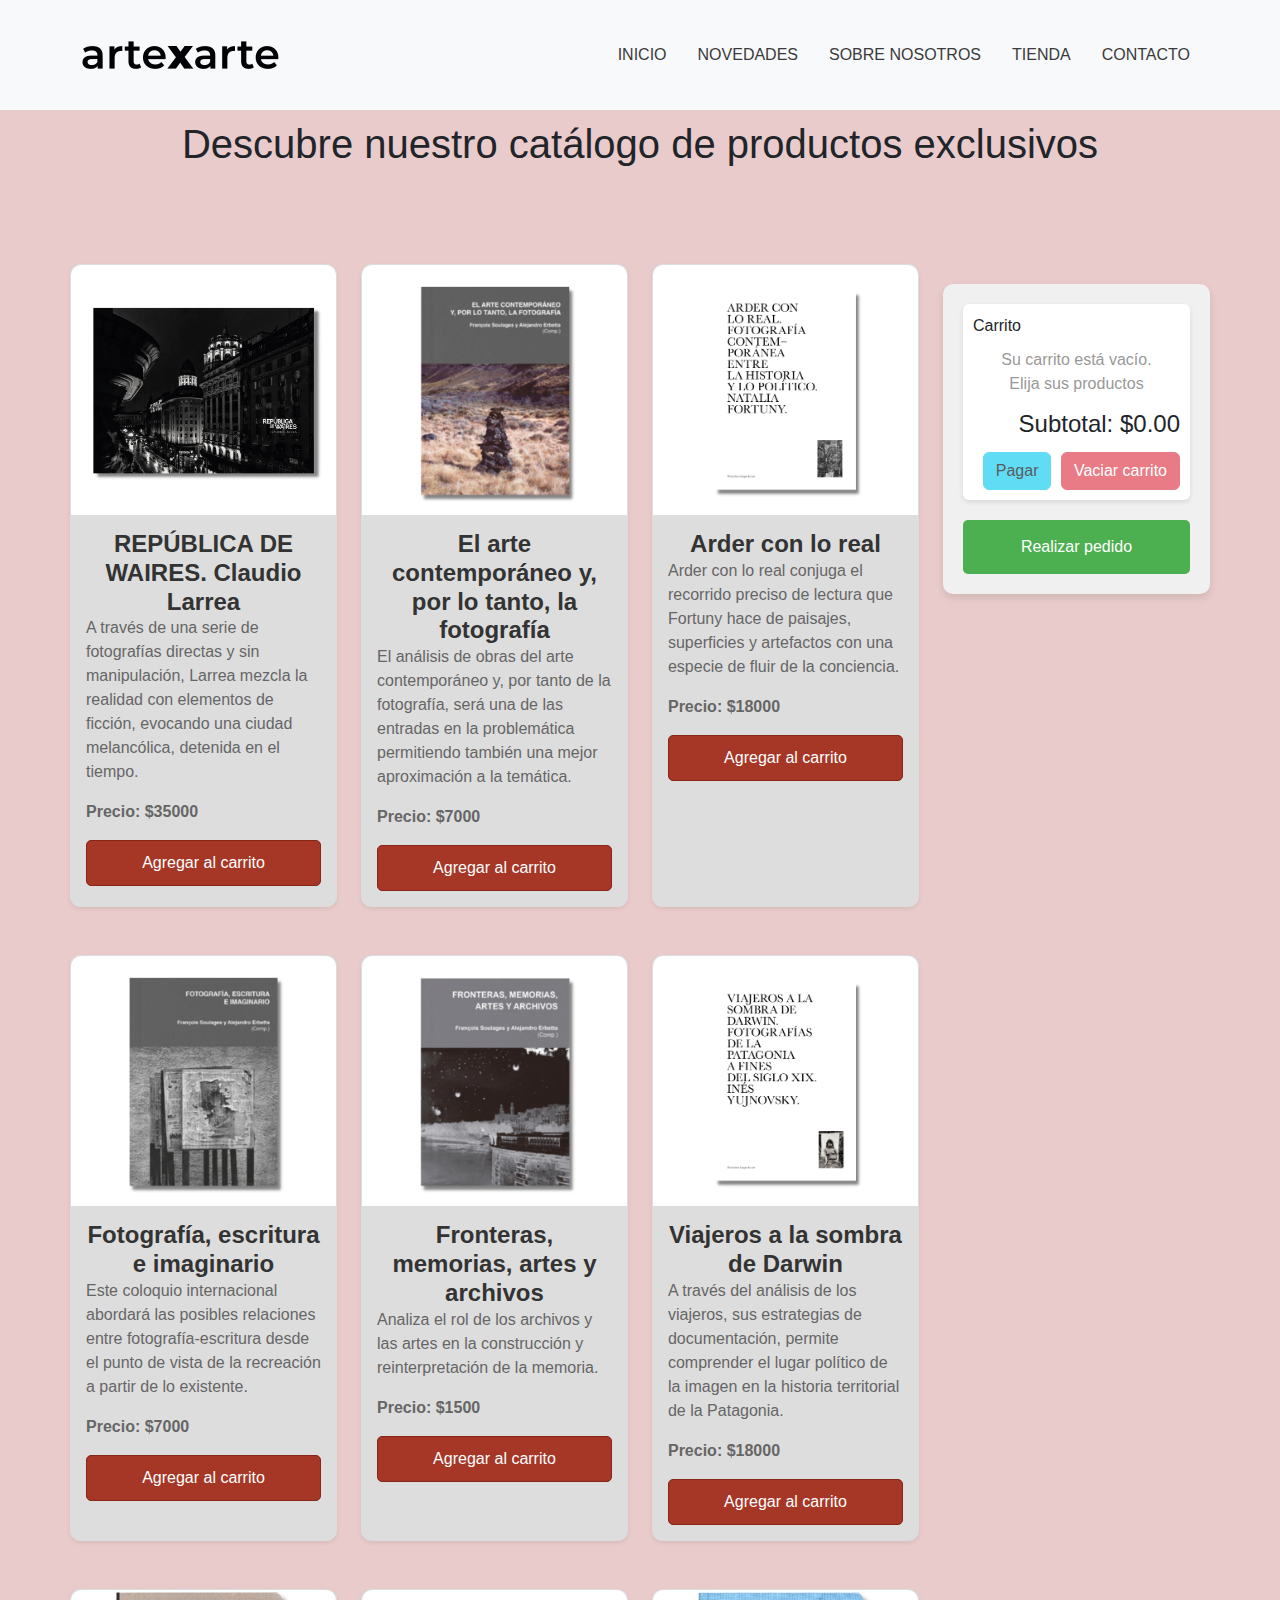
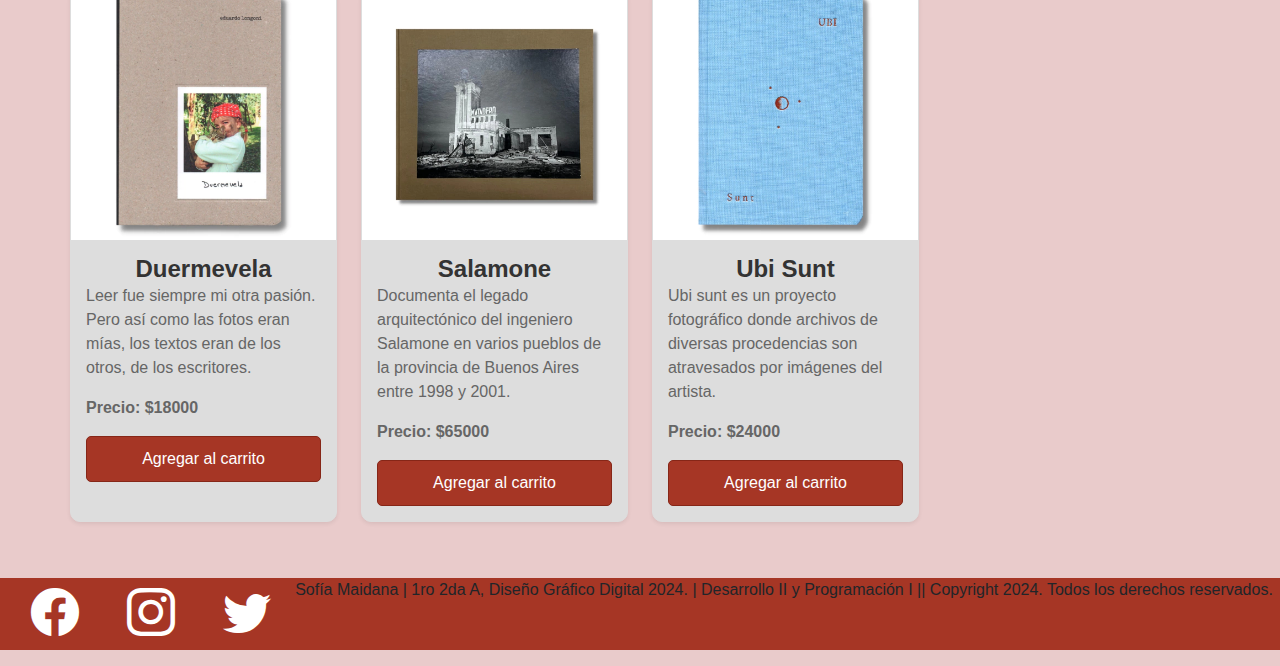
<file: tienda.html>
<!DOCTYPE html>
<html lang="es">

<head>
    <meta charset="UTF-8">
    <meta name="viewport" content="width=device-width, initial-scale=1.0">
    <title>Maidana Sofia 1°2°A 2024</title>
    <!-- Bootstrap CSS -->
    <link href="https://cdn.jsdelivr.net/npm/bootstrap@5.3.3/dist/css/bootstrap.min.css" rel="stylesheet">
    <link rel="stylesheet" href="css/tienstyle.css">
    <link href="js/jquery-smartcart-master/dist/css/smart_cart.min.css" rel="stylesheet" type="text/css">
</head>

<body>
    <header class="fixed-top">
        <nav class="navbar navbar-expand-lg bg-body-tertiary">
            <div class="container">
                <a class="navbar-brand" href="index.html">
                    <img src="img/logo.png" height="32" alt="logo">
                </a>
                <button class="navbar-toggler" type="button" data-bs-toggle="collapse"
                    data-bs-target="#navbarTogglerDemo01" aria-controls="navbarTogglerDemo01" aria-expanded="false"
                    aria-label="Toggle navigation">
                    <span class="navbar-toggler-icon"></span>
                </button>
                <div class="collapse navbar-collapse" id="navbarTogglerDemo01">
                    <ul class="navbar-nav ms-auto mb-2 mb-lg-0">
                        <li class="nav-item">
                            <a class="nav-link fs-6 text fw-medium" href="index.html">Inicio</a>
                        </li>
                        <li class="nav-item">
                            <a class="nav-link fs-6 text fw-medium" href="novedades.html">Novedades</a>
                        </li>
                        <li class="nav-item">
                            <a class="nav-link fs-6 text fw-medium" href="sobrenosotros.html">Sobre nosotros</a>
                        </li>
                        <li class="nav-item">
                            <a class="nav-link fs-6 text fw-medium" href="#">Tienda</a>
                        </li>
                        <li class="nav-item">
                            <a class="nav-link fs-6 text fw-medium" href="contacto.html">Contacto</a>
                        </li>
                    </ul>
                </div>
            </div>
        </nav>
    </header>

    <section class="container text-center my-4 pt-5">
        <h1 class="pt-5">Descubre nuestro catálogo de productos exclusivos</h1>
    </section>

    <section class="container">
        <div class="row">
            <div class="col-12 col-md-9">
                <div id="catalogo" class="row row-cols-1 row-cols-md-2 row-cols-lg-3 g-4">
                </div>
            </div>
            

            <div class="col-12 col-md-3">
                <div id="smartCart">
                    <form action="results.php" method="POST">
                        <div id="smartcart"></div>
                    </form>
                    <a href="https://wa.me/1234567890?text=Quiero%20realizar%20un%20pedido" class="cta-button" target="_blank"> Realizar pedido </a>
                </div>
            </div>
        </div>
    </section>

    <footer>
        <link href="https://cdn.jsdelivr.net/npm/bootstrap-icons/font/bootstrap-icons.css" rel="stylesheet">
        <div class="d-flex justify-content-center mb-3 full-screen b futer ">
            <a href="https://www.facebook.com" target="_blank" class="mx-4">
                <i class="bi bi-facebook" style="font-size: 3rem; color: rgb(255, 255, 255);"></i>
            </a>
            <a href="https://www.instagram.com" target="_blank" class="mx-4">
                <i class="bi bi-instagram" style="font-size: 3rem; color: rgb(255, 255, 255);"></i>
            </a>
            <a href="https://www.twitter.com" target="_blank" class="mx-4">
                <i class="bi bi-twitter" style="font-size: 3rem; color: rgb(255, 255, 255);"></i>
            </a>
            <p>Sofía Maidana | 1ro 2da A, Diseño Gráfico Digital 2024. | Desarrollo II y Programación I || Copyright 2024. Todos los derechos reservados.</p>
        </div>
    </footer>

    <script src="https://cdn.jsdelivr.net/npm/bootstrap@5.3.3/dist/js/bootstrap.bundle.min.js"></script>
    <script src="js/jquery-3.7.1.min.js"></script>
    <script src="js/catalogo.js"></script>
    <script src="js/jquery-smartcart-master/dist/js/jquery.smartCart.min.js"></script>

    <script>
        'use strict';

        $(document).ready(function () {
            $('#smartcart').smartCart({
                lang: {
                    cartTitle: "Carrito",
                    checkout: 'Pagar',
                    clear: 'Vaciar carrito',
                    subtotal: 'Subtotal:',
                    cartRemove: 'Eliminar',
                    cartEmpty: 'Su carrito está vacío. <br> Elija sus productos'
                }
            });

            function mostrarProductos() {
                const catalogo = $("#catalogo"); 

                productos.forEach(producto => {
                    const productCard = `
                        <div class="col mb-4">
                            <div class="sc-product-item card h-100">
                                <img src="${producto.imagen}" alt="${producto.nombre}" class="card-img-top img-fluid" data-name="product_image">
                                <div class="card-body">
                                    <h2 class="card-title" data-name="product_name">${producto.nombre}</h2>
                                    <p class="card-text" data-name="product_desc">${producto.descripcion}</p>
                                    <p class="card-text"><strong>Precio: $<span data-name="product_price">${producto.precio}</span></strong></p>
                                    <input type="hidden" name="product_id" value="${producto.id}">
                                    <button class="sc-add-to-cart btn btn-success">Agregar al carrito</button>
                                </div>
                            </div>
                        </div>
                    `;
                    catalogo.append(productCard); 
                });
            }

            mostrarProductos();
        });
    </script>
</body>
</html>
</file>
<file: css/styles.css>
/* Global styles */
body {
    font-family: "Jost", sans-serif;
    font-optical-sizing: auto;
    font-weight: 400;
    font-style: normal;
    background-color: rgb(239, 233, 233);
}

h1 {
    font-family: "Oswald", sans-serif;
    font-optical-sizing: auto;
    font-weight: 500;
    font-style: normal;
}

h2, h3 {
    font-family: "Raleway", sans-serif;
    font-optical-sizing: auto;
    font-weight: 600;
    font-style: normal;
}

.navbar {
    padding: 10px 15px;
    background-color: #939393;
}

.navbar-brand img {
    max-width: 60%; 
    height: auto; 
}

.nav-link {
    font-size: 0.9rem; 
}

.section {
    margin-top: 90px;
}

@media (min-width: 768px) {
    .navbar-brand img {
        max-width: 100%; 
    }

    .nav-link {
        font-size: 1rem; 
    }
}

nav .nav-link {
    color: #3a3a3a;
    text-transform: uppercase;
    margin-left: 15px;
}

nav .nav-link:hover {
    color: #A63625; 
}

.owl-carousel .item {
    position: relative;
}

.owl-carousel img {
    width: 100%; 
    height: 400px; 
    object-fit: cover; 
}
.position-relative {
    position: relative; 
}

.overlay-text {
    position: absolute; 
    top: 50%; 
    left: 50%; 
    transform: translate(-50%, -50%); 
    color: white; 
    text-align: center; 
    background-color: rgba(0, 0, 0, 0.5); 
    padding: 10px; 
    border-radius: 5px; 
}


p {
    margin-bottom: 15px; 
}

img {
    max-width: 100%; 
    height: auto; 
}

.img-fluid {
    width: 100%; 
    height: auto; 
}



h2 {
    margin-bottom: 30px; 
}



/* Sección principal */
main h1, main h2 {
    text-align: left
}

main p.lead {
    text-align: center;
    max-width: 800px;
    margin: 0 auto;
}

.muestra {
    background-color: #939393;
    color: white;
    width: 100%;
    position: relative;
    padding: 20px;
    margin: 0 auto; /* Centrado automático */
    display: flex;
    justify-content: center;  /* Asegura que el contenido esté centrado */
}

.parafo p{
    color: #99724a;
}

.row {
    max-width: 1200px; 
    margin: 0 auto;
}


img {
    max-width: 100%; 
    height: auto;
}

.container {
    padding: 3px; 
}


/* Novedades cards */
.card {
    margin-bottom: 2rem;
    background-color: #ffffff;
    h3{color: #7631b6;
    }
    
}

.card .btn-primary {
    background-color: #A63625; 
    border-color: #e22e3f;
}

/* Sobre nosotros */

.nosotros{
    background-color: #3c2210;
    color: #BE8F61;
}
section {
    margin-bottom: 3rem;
}

.carousel-item img{
    max-width:45%; 
    margin: 0 auto; 
    margin-bottom: 5;
    display: block; 
}

.carousel-caption {
    bottom: 10px; 
    font-size: 14px; 
    background-color: rgba(0, 0, 0, 0.5);
    padding: 5px;
}

.contact-section {
    background-color: #e2d6d6; 
    padding: 2rem; 
    border-radius: 5px; 
    
}

.custom-btn {
    background-color: #BE8F61; 
    color: white; 
    padding: 0.25rem 0.75rem; 
    font-size: 0.75rem; 
    border-radius: 5px; 
    border: none;
}

.custom-btn:hover {
    background-color: #99724a;
}


@media (min-width: 576px) {
    .custom-btn {
        padding: 0.75rem 1.5rem;
        font-size: 1rem;
    }
}


/* Footer */
.footer {
    background-color: #161616;
    padding: 1rem 0;
}

.social-icons img {
    width: 40px;
    margin: 0 10px;
}

.social-icons a:hover {
    opacity: 0.7;
}

#tiendaCarrusel .item {
    text-align: center;
    padding: 10px;
    border: 1px solid #ddd;
}

#tiendaCarrusel a {
    color: black; 
    text-decoration: none;
}


#tiendaCarrusel a:hover {
    text-decoration: underline; 
    color: #A63625; 
}

.tienda{
    background-color: #c5baba;
}
.tienda h2{
    color: #7b2f6c;
}
</file>
<file: css/contstyle.css>
/* General Styles */
body {
    font-family: "Jost", sans-serif;
    font-optical-sizing: auto;
    font-weight: 400;
    font-style: normal;
    background-color: rgb(239, 233, 233);
}

h1 {
    font-family: "Oswald", sans-serif;
    font-optical-sizing: auto;
    font-weight: 500;
    font-style: normal;
}

h2, h3 {
    font-family: "Raleway", sans-serif;
    font-optical-sizing: auto;
    font-weight: 600;
    font-style: normal;
}

.navbar {
    padding: 10px 15px;
    background-color: #939393;
    height: 80px;
}

.navbar-brand img {
    max-width: 60%; 
    height: 60px; 
}

.nav-link {
    font-size: 0.9rem; 
}

.section {
    margin-top: 90px;
}

@media (min-width: 768px) {
    .navbar-brand img {
        max-width: 100%; 
    }

    .nav-link {
        font-size: 1rem; 
    }
}

nav .nav-link {
    color: #3a3a3a;
    text-transform: uppercase;
    margin-left: 15px;
}

nav .nav-link:hover {
    color: #A63625; 
}

.container {
    padding: 20px;
}

.contact-info, .contact-form {
    background-color: #fff;
    padding: 20px;
    border-radius: 8px;
    box-shadow: 0 0 10px rgba(0, 0, 0, 0.1);
}

.contact-info h2, .contact-form h2 {
    font-size: 1.5rem;
    margin-bottom: 10px;
}

.contact-info p, .contact-form p {
    font-size: 1rem;
}

.contact-form .input-group {
    margin-bottom: 15px;
}

.contact-form input,
.contact-form textarea {
    width: 100%;
    padding: 10px;
    font-size: 1rem;
    border: 1px solid #ddd;
    border-radius: 4px;
}

.contact-form button {
    background-color: #A63625;
    color: white;
    border: none;
    padding: 10px 20px;
    font-size: 1rem;
    cursor: pointer;
}

.contact-form button:hover {
    background-color: #993A22;
}

.strong{
    color: #62170c;
}
/* Footer */
footer {
    background-color: #fff;
    padding: 20px;
    text-align: center;
}

footer a {
    text-decoration: none;
    color: #A63625;
}

footer p {
    margin-top: 15px;
    color: #999;
}
</file>
<file: css/novstyle.css>
/* Global styles */
body {
    font-family: "Jost", sans-serif;
    font-optical-sizing: auto;
    font-weight: 400;
    font-style: normal;
    background-color: rgb(239, 233, 233);
}

h1 {
    font-family: "Oswald", sans-serif;
    font-optical-sizing: auto;
    font-weight: 500;
    font-style: normal;
    color: #b92a14;
}

h2, h3 {
    font-family: "Raleway", sans-serif;
    font-optical-sizing: auto;
    font-weight: 600;
    font-style: normal;
}

.navbar {
    padding: 10px 15px;
}

.navbar-brand img {
    max-width: 60%; 
    height: auto; 
}

.nav-link {
    font-size: 0.9rem; 
}

.section {
    margin-top: 90px;
}

@media (min-width: 768px) {
    .navbar-brand img {
        max-width: 100%; 
    }

    .nav-link {
        font-size: 1rem; 
    }
}

nav .nav-link {
    color: #3a3a3a;
    text-transform: uppercase;
    margin-left: 15px;
}

nav .nav-link:hover {
    color: #A63625; 
}

@media (min-width: 576px) {
    .custom-btn {
        padding: 0.75rem 1.5rem;
        font-size: 1rem;
    }
}

.noves  {
    background-color: #000000;
}

/* novedades */


.news-item {
    display: flex;
    flex-direction: column;
    align-items: center;
    text-align: center;
    margin-bottom: 30px;
    background: #244270;
    border-radius: 8px;
    box-shadow: 0px 4px 8px rgba(0, 0, 0, 0.1);
}
.news-item img {
    width: 80%;
    height: auto;
    margin: 15px 15px 15px 15px;
    border-radius:  5%;
}
.news-item .content {
    padding: 15px;
}
.news-item h3 {
    font-size: 1.5em;
    font-weight: 700;
    margin: 10px 0;
    color: #ae86ff;
    text-align: center;
}
.news-item p {
    font-size: 1em;
    color: #e1f6ff;
}




/* Separador */
.separator {
    width: 100%;
    height: 2px;
    background-color: #ddd;
    margin: 30px 0;
}

/* Estilo para pantallas grandes */
@media (min-width: 768px) {
    .news-item {
        flex-direction: row;
        text-align: left;
    }
    .news-item:nth-child(even) {
        flex-direction: row-reverse;
    }
    .news-item .content {
        max-width: 50%;
        padding: 20px;
    }
    .news-item img {
        max-width: 50%;
    }
}

footer{
    background-color: #b92a14;
    color: white;
}
</file>
<file: css/nosstyle.css>
/* Global styles */
body {
    font-family: "Jost", sans-serif;
    font-optical-sizing: auto;
    font-weight: 400;
    font-style: normal;
    background-color: rgb(239, 233, 233);
}

h1 {
    font-family: "Oswald", sans-serif;
    font-optical-sizing: auto;
    font-weight: 500;
    font-style: normal;
}

h2, h3 {
    font-family: "Raleway", sans-serif;
    font-optical-sizing: auto;
    font-weight: 600;
    font-style: normal;
}

.navbar {
    padding: 10px 15px;
}

.navbar-brand img {
    max-width: 60%; 
    height: auto; 
}

.nav-link {
    font-size: 0.9rem; 
}

.section {
    margin-top: 90px;
}

@media (min-width: 768px) {
    .navbar-brand img {
        max-width: 100%; 
    }

    .nav-link {
        font-size: 1rem; 
    }
}

nav .nav-link {
    color: #3a3a3a;
    text-transform: uppercase;
    margin-left: 15px;
}

nav .nav-link:hover {
    color: #A63625; 
}


.team-img {
    width: 100%; 
    max-width: 150px; 
    border-radius: 50%;
}

@media (min-width: 768px) {
    .team-img {
        width: 100%;
        max-width: 150px; /* Hace que las imágenes sean circulares */
    }
}

.parallax-window {
    min-height: 600px;
    background: transparent;
    color: aliceblue;
    padding-top: 80px;
    padding-bottom: 80px;
}

.parallax-window h1 {
    color: #ffc6be;
}

.parallax-window p {
    color: white;
}

.equipo{
    align-items: center;
    background-color: #a3746d;
    width: auto;
    min-height: 400px;
    color: white;
}

.equipo h3{
    color: #d5ac5f;
}

.carusel{
    background-color: #204862
}

.carusel h1{
    color: aliceblue;
}

.carousel-inner img {   
    width: 100%; 
    height: auto;
}


.carousel-item {
    min-height: 250px; 
}

.carousel-caption {
    position: absolute;
    bottom: 10px; 
    left: 50%;
    transform: translateX(-50%);
    text-align: center; 
    color: white; 
}

footer{
    background-color: #b92a14;
    color: white;
}
</file>
<file: css/tienstyle.css>
/* Global styles */
body {
    font-family: "Jost", sans-serif;
    font-optical-sizing: auto;
    font-weight: 400;
    font-style: normal;
    background-color: rgb(233, 203, 203);
}

h1 {
    font-family: "Oswald", sans-serif;
    font-optical-sizing: auto;
    font-weight: 500;
    font-style: normal;
}

h2, h3 {
    font-family: "Raleway", sans-serif;
    font-optical-sizing: auto;
    font-weight: 600;
    font-style: normal;
}

.navbar {
    padding: 10px 15px;
    background-color: #939393;
}

.navbar-brand img {
    max-width: 60%; 
    height: auto; 
}

.nav-link {
    font-size: 0.9rem; 
}

.section {
    margin-top: 90px;
}

@media (min-width: 768px) {
    .navbar-brand img {
        max-width: 100%; 
    }

    .nav-link {
        font-size: 1rem; 
    }
}

nav .nav-link {
    color: #3a3a3a;
    text-transform: uppercase;
    margin-left: 15px;
}

nav .nav-link:hover {
    color: #A63625; 
}

section.container {
    padding: 2rem 0;
    background-color: rgb(233, 203, 203);
}

.card {
    border: 1px solid #ddd;
    border-radius: 10px;
    box-shadow: 0 4px 8px rgba(0, 0, 0, 0.1);
    transition: transform 0.3s ease;
    background-color: #ddd;
}

.card:hover {
    transform: translateY(-5px);
}

.card-img-top {
    max-height: 250px;
    object-fit: cover;
    border-radius: 10px 10px 0 0;
}

.card-body {
    padding: 15px;
}

.card-title {
    font-size: 1.25rem;
    font-weight: 600;
    color: #333;
    margin: auto;
    text-align: center;
}

.card-text {
    font-size: 1rem;
    color: #666;
}

.sc-add-to-cart {
    background-color: #A63625;
    color: white;
    border-color: #862617;
    border-radius: 5px;
    padding: 10px;
    width: 100%;
    transition: background-color 0.3s ease;
}

.sc-add-to-cart:hover {
    background-color: #8a2c1f;
    border-color: #5e180d;
}

#smartCart {
    background-color: #F0F0F0;
    padding: 20px;
    border-radius: 10px;
    box-shadow: 0 4px 8px rgba(0, 0, 0, 0.1);
    margin-top: 20px;
}

#smartCart form {
    margin-bottom: 20px;
}

#smartcart {
    background-color: #fff;
    padding: 10px;
    border-radius: 6px;
    box-shadow: 0 2px 5px rgba(0, 0, 0, 0.1);
}

#smartCart .cartTitle {
    font-size: 1.5rem;
    font-weight: 600;
    color: #333;
    margin-bottom: 20px;
}

.cta-button {
    background-color: #4CAF50; 
    color: white;
    padding: 15px 32px;
    text-align: center;
    text-decoration: none;
    display: inline-block;
    font-size: 16px;
    border: none;
    cursor: pointer;
    border-radius: 5px;
    transition: background-color 0.3s ease;
    width: 100%;
    text-align: center;
}

.cta-button:hover {
    background-color: #45a049; 
}   

.footer {
    background-color: #161616;
    padding: 1rem 0;
}

.futer {
    background-color: #A63625;
}

@media (min-width: 768px) and (max-width: 1024px) {
    .card-img-top {
        max-height: 220px;
    }

    .card-title {
        font-size: 1.2rem;
    }

    .card-price {
        font-size: 1.1rem;
    }
}

@media (min-width: 1025px) {
    .section {
        margin-top: 90px;
    }

    .card-img-top {
        max-height: 250px;
    }

    .card-title {
        font-size: 1.5rem;
    }

    .card-price {
        font-size: 1.3rem;
    }

    .footer .mx-4 {
        font-size: 3rem;
    }
}
</file>
<file: css/floating-wpp.min.css>
.floating-wpp{position:fixed;bottom:15px;left:15px;font-size:14px;transition:bottom .2s}.floating-wpp .floating-wpp-button{position:relative;border-radius:50%;box-shadow:1px 1px 4px rgba(60,60,60,.4);transition:box-shadow .2s;cursor:pointer;overflow:hidden}.floating-wpp .floating-wpp-button img,.floating-wpp .floating-wpp-button svg{position:absolute;width:100%;height:auto;object-fit:cover;top:50%;left:50%;transform:translate3d(-50%,-50%,0);border-radius:50%}.floating-wpp:hover{bottom:17px}.floating-wpp:hover .floating-wpp-button{box-shadow:1px 2px 8px rgba(60,60,60,.4)}.floating-wpp .floating-wpp-popup{border-radius:6px;background-color:#E5DDD5;position:absolute;overflow:hidden;padding:0;box-shadow:1px 2px 8px rgba(60,60,60,.25);width:0;height:0;bottom:0;opacity:0;transition:bottom .1s ease-out,opacity .2s ease-out;transform-origin:bottom}.floating-wpp .floating-wpp-popup.active{padding:0 12px 12px;width:260px;height:auto;bottom:82px;opacity:1}.floating-wpp .floating-wpp-popup .floating-wpp-message{background-color:#fff;padding:8px;border-radius:0 5px 5px;box-shadow:1px 1px 1px rgba(0,0,0,.15);opacity:0;transition:opacity .2s}.floating-wpp .floating-wpp-popup.active .floating-wpp-message{opacity:1;transition-delay:.2s}.floating-wpp .floating-wpp-popup .floating-wpp-head{text-align:right;color:#fff;margin:0 -15px 10px;padding:6px 12px;display:flex;justify-content:space-between;cursor:pointer}.floating-wpp .floating-wpp-input-message{background-color:#fff;margin:10px -15px -15px;padding:0 15px;display:flex;align-items:center}.floating-wpp .floating-wpp-input-message textarea{border:1px solid #ccc;border-radius:4px;box-shadow:none;padding:8px;margin:10px 0;width:100%;max-width:100%;font-family:inherit;font-size:inherit;resize:none}.floating-wpp .floating-wpp-btn-send{margin-left:12px;font-size:0;cursor:pointer}
</file>
<file: js/jquery-smartcart-master/dist/css/smart_cart.min.css>
/*! 
 * jQuery Smart Cart v3.x
 * The smart interactive jQuery Shopping Cart plugin with PayPal payment support
 * http://www.techlaboratory.net/smartcart
 *
 * Created by Dipu Raj
 * http://dipuraj.me
 *
 * Licensed under the terms of the MIT License
 * https://github.com/techlab/SmartCart/blob/master/LICENSE
 */.sc-cart-item-list{min-height:50px}.sc-cart-remove{background:0 0;border:none;font-size:20px;position:absolute;top:0;right:0}.sc-cart-remove:hover{color:red}.sc-cart-empty-msg{color:#999;margin:0;padding:10px;text-align:center}.sc-cart-item-qty{width:55px;border-radius:3px;font-size:12px;padding:4px 0 3px 6px;color:#555;background-color:#fff;background-image:none;border:1px solid #ccc;-webkit-box-shadow:0 1px 1px rgba(0,0,0,.075) inset;box-shadow:0 1px 1px rgba(0,0,0,.075) inset;-webkit-transition:border-color .15s ease-in-out 0s,-webkit-box-shadow .15s ease-in-out 0s;transition:border-color .15s ease-in-out 0s,-webkit-box-shadow .15s ease-in-out 0s;transition:border-color .15s ease-in-out 0s,box-shadow .15s ease-in-out 0s;transition:border-color .15s ease-in-out 0s,box-shadow .15s ease-in-out 0s,-webkit-box-shadow .15s ease-in-out 0s}.sc-cart-item-summary{text-align:right;margin-top:5px;padding-top:5px}.sc-cart-summary{text-align:right;font-size:1.5em}.sc-cart-toolbar{margin-top:10px;text-align:right}.sc-cart-toolbar button{margin-left:5px}.sc-cart-toolbar button.disabled img{opacity:.5}.sc-cart-item img{margin-right:10px;width:60px}.sc-highlight{-webkit-animation:highlight 1s;animation:highlight 1s}@keyframes highlight{from{background:#faebcc}to{background:0 0}}@-webkit-keyframes highlight{from{background:#faebcc}to{background:0 0}}.sc-product-item{position:relative}.sc-product-item:after,.sc-product-item:before{-webkit-transition:all .2s ease-in-out 0s;transition:all .2s ease-in-out 0s}.sc-added-item{border-color:#5cb85c}.sc-added-item:after{content:"\2713 ";display:inline-block;position:absolute;top:0;right:4px;z-index:99;color:#fff;font-size:18px;font-weight:700;white-space:nowrap}.sc-added-item:before{content:"";display:inline-block;position:absolute;z-index:98;top:0;right:0;border-style:solid;border-width:0 40px 40px 0;-webkit-transform:rotate(360deg);-ms-transform:rotate(360deg);transform:rotate(360deg);border-color:rgba(255,255,255,0) #5cb85c rgba(255,255,255,0) rgba(255,255,255,0)}.sc-button-checkout-paypal{border:0;cursor:pointer;padding:0;width:170px;height:32px}
</file>
